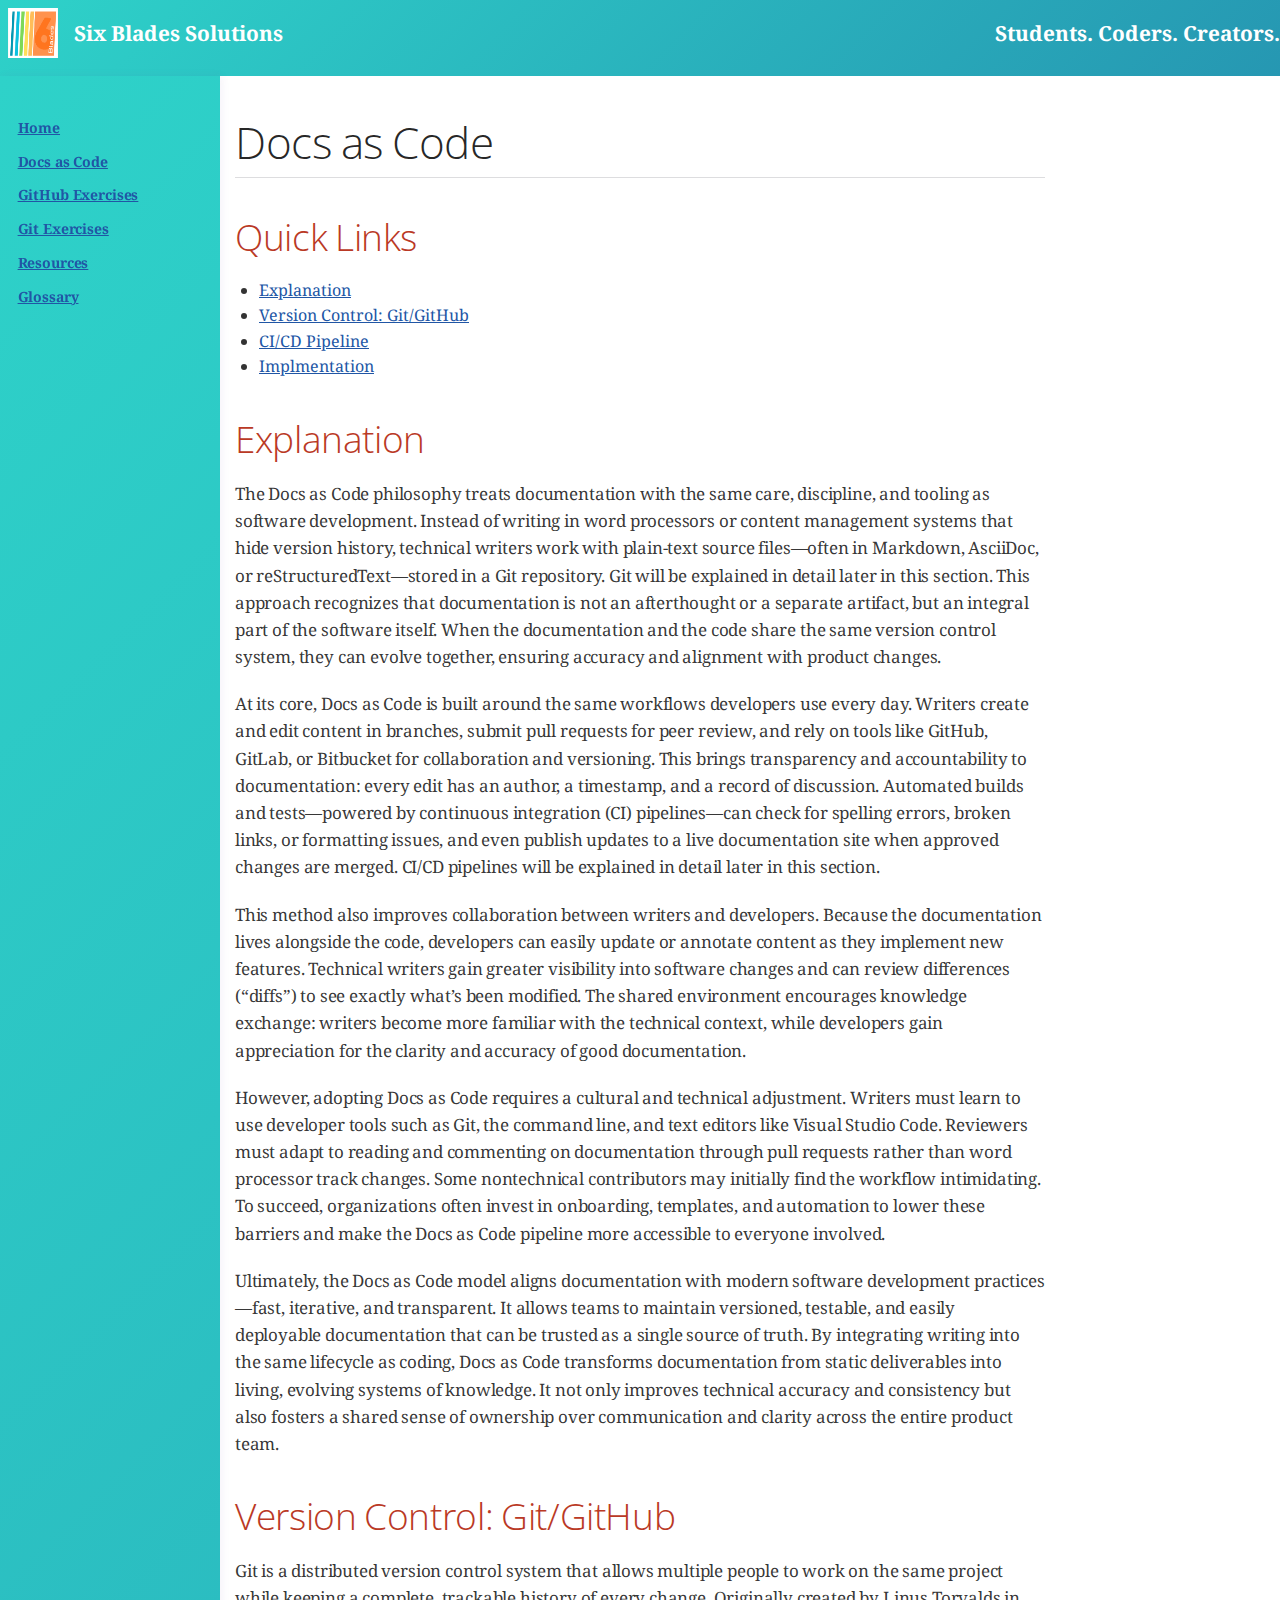
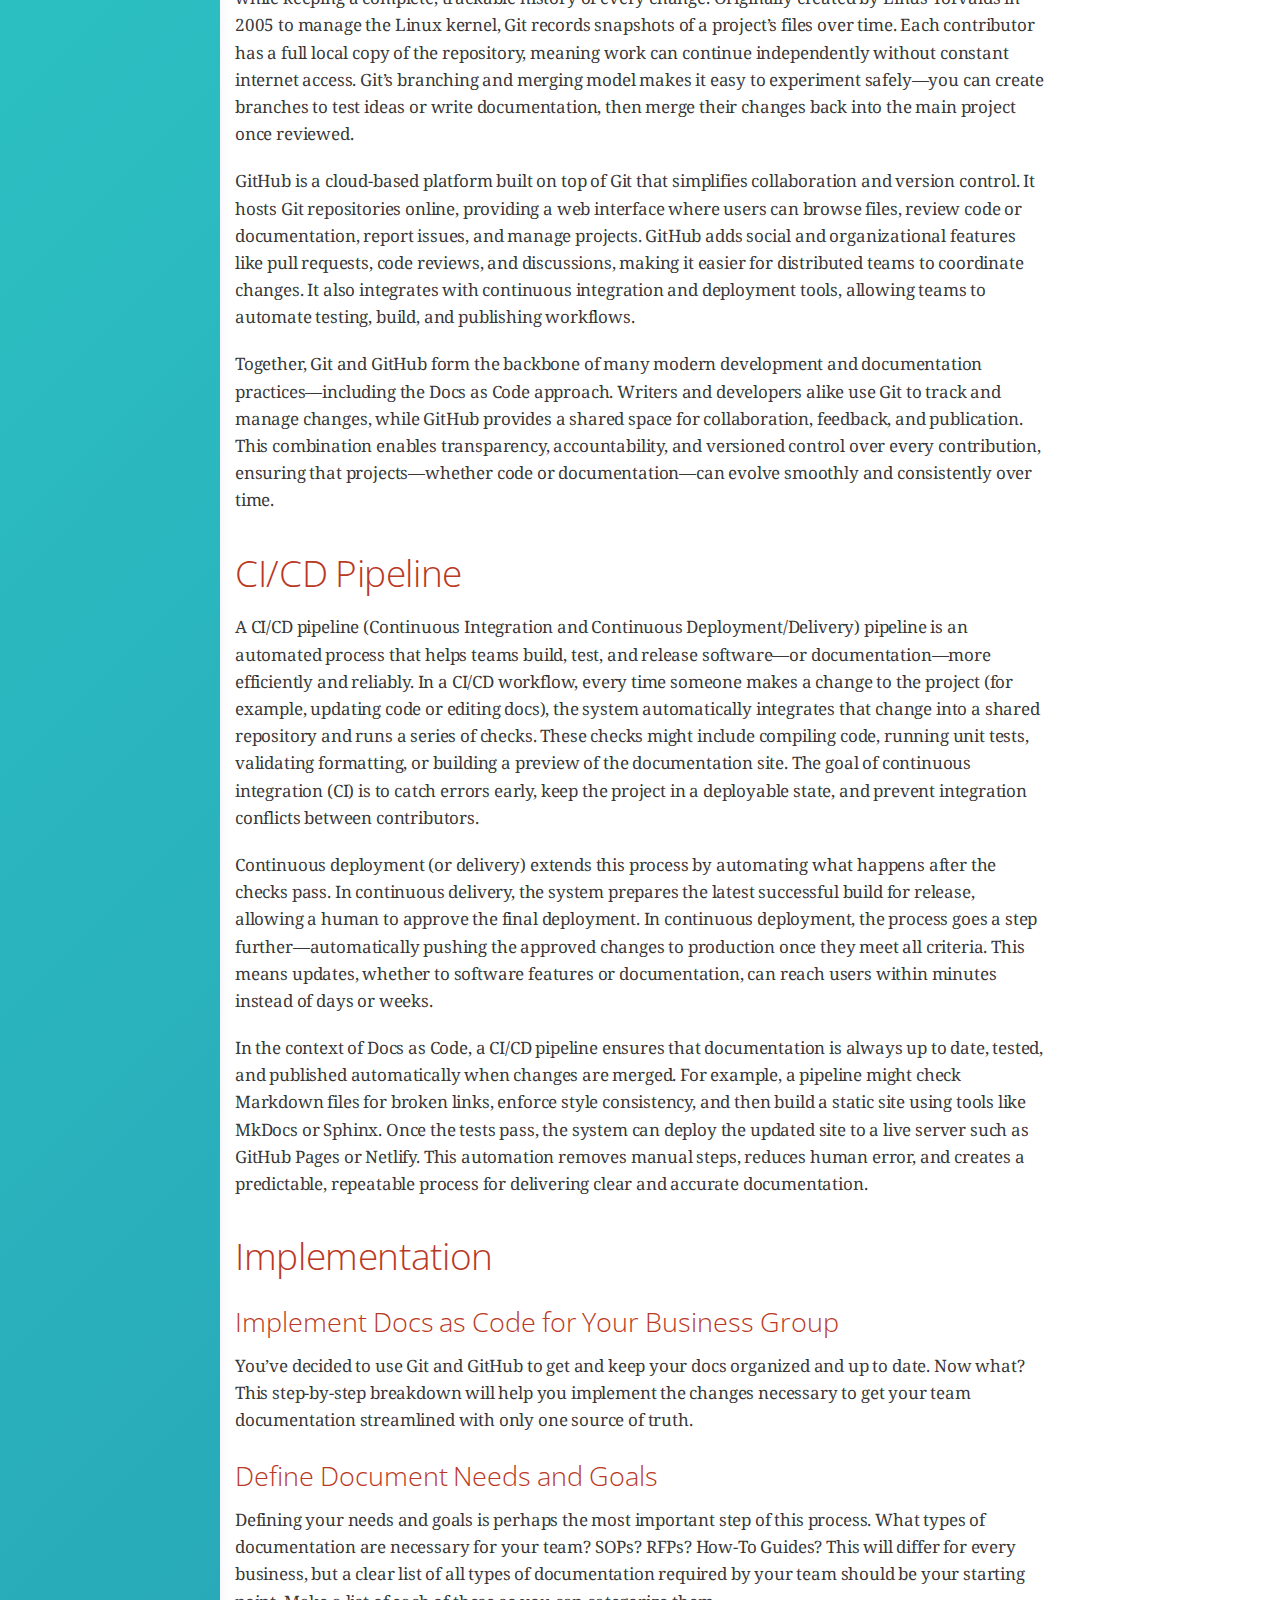
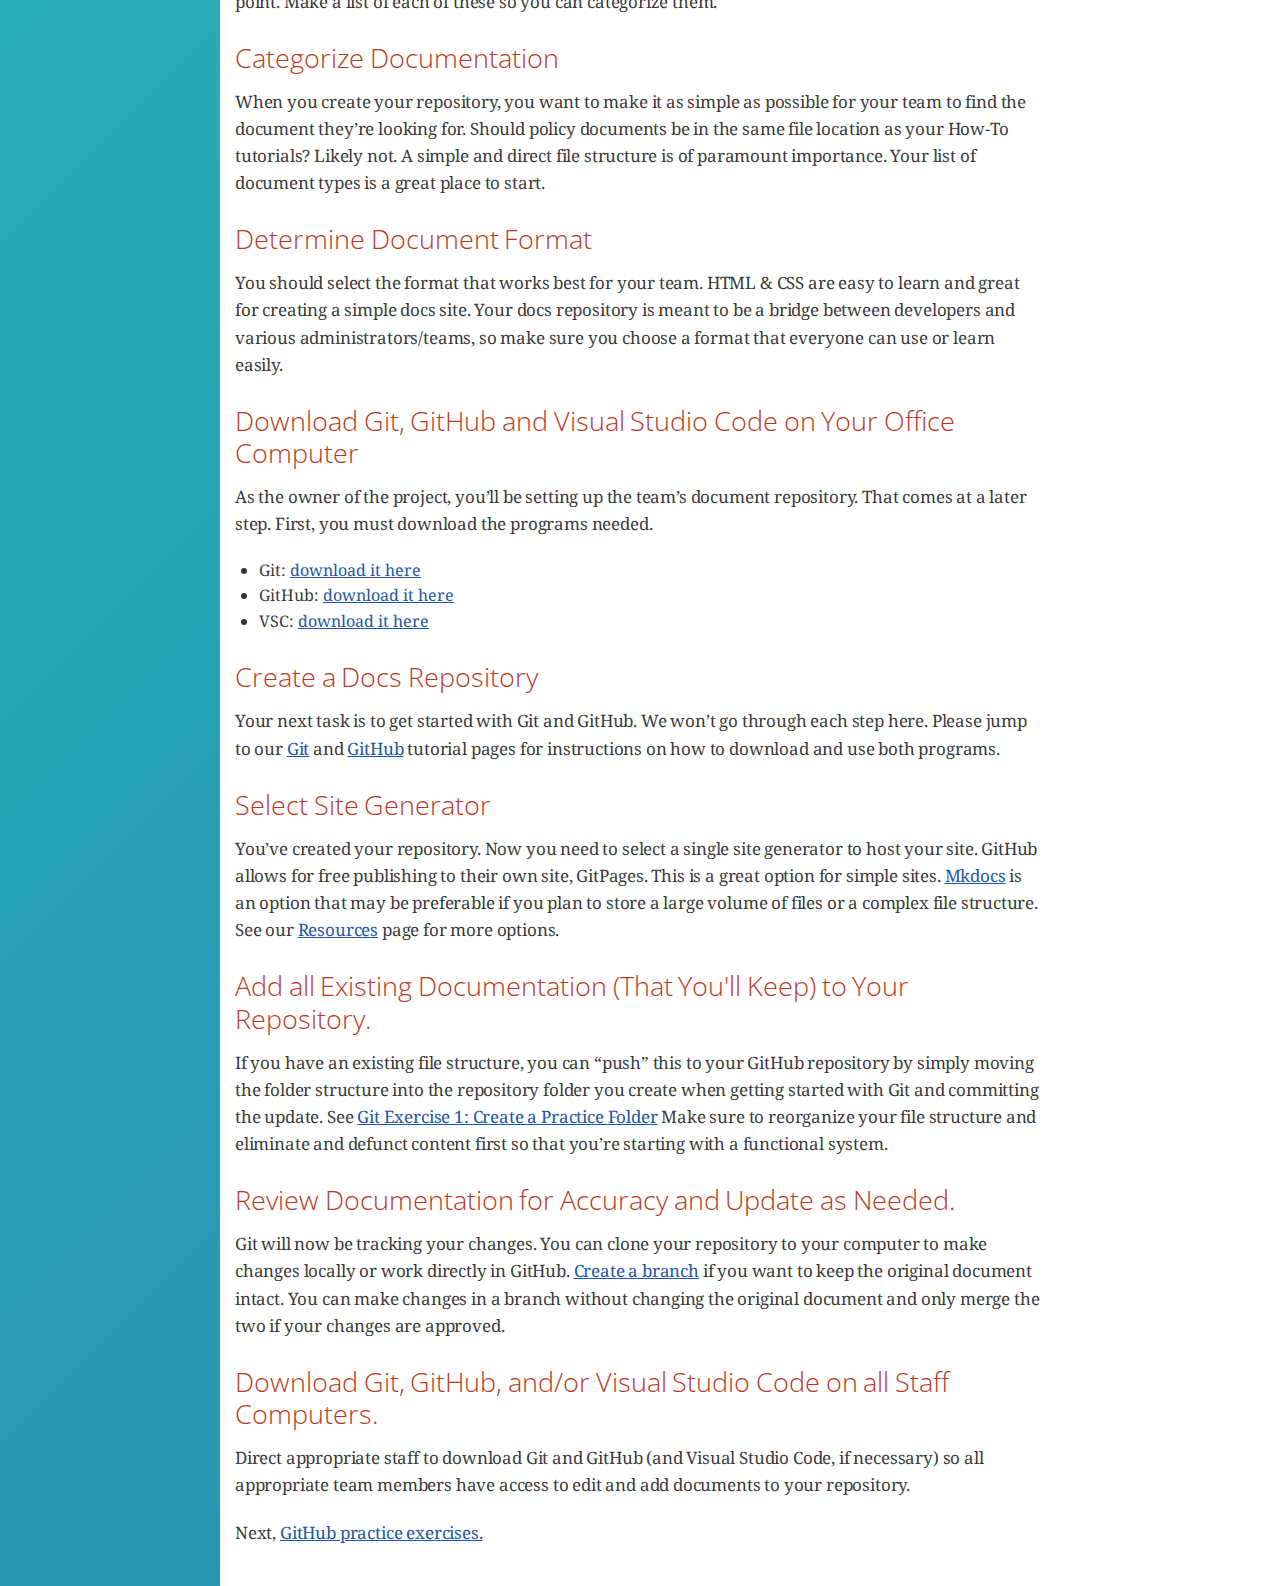
<file: docsascode.html>
<!DOCTYPE html>
<html>

<head>
    <link rel="stylesheet" href="styles.css">
    <title>Implementing a Docs as Code Workflow for Technical Documentation</title>
    <meta name="viewport" content="width=device-width, initial-scale=1.0">
    <meta charset="UTF-8">
    <link rel="icon" type="image/png" href="https://github.com/mwinchell/PTW_330_SixBlades_Project/blob/main/images/logo.png?raw=true">
    <script src="formatting.js"></script>
</head>

<body class="article">

    <!-- "..." is used to show that there will be content in a space, but it has yet 
     to be implemented into the website -->
    <!-- TOP NAV COLOR-->
    <nav style="width:100%;height:76px;
    background:linear-gradient(135deg, #2ED2C9 0%, #2697B2 100%); 
padding:0.5em 0 0.5em 0.5em;box-sizing:border-box;
position:fixed;top:0;left:0;z-index:100;">


        <!-- LEFT NAV -->
        <!-- TOP NAV COLOR-->
        <div class="side-fixed-column left-fixed-column"
            style="position: absolute; top: 76px; left: 0px; width: 220px; 
            background: linear-gradient(135deg, #2ED2C9 0%, #2697B2 100%); 
            z-index: 98; display: flex; align-items: flex-start; justify-content: center; box-shadow: rgba(118, 75, 162, 0.07) 2px 0px 8px; height: 304px;">

            <div style="font-size:1.1em;
            color:#764ba2;
            font-weight:bold;text-align:left;padding:2em 1em 2em 1em;">
                <p class="column"><a class="active" href="index.html">Home</a></p>
                <p class="column"><a href="docsascode.html">Docs as Code</a></p>
                <p class="column"><a href="githubexercises.html">GitHub Exercises</a></p>
                <p class="column"><a href="gitexercises.html">Git Exercises</a></p>
                <p class="column"><a href="resources.html">Resources</a></p>
                <p class="column"><a href="glossary.html">Glossary</a></p>
            </div>
        </div>

        <!-- TOP BAR -->
        <div style="display:flex;align-items:center;justify-content:space-between;width:100%;">
            <div style="display:inline-flex;align-items:center;">
                <img src="images/logo.png" alt="Logo"
                    style="height:50px;width:50px;vertical-align:middle;margin-right:1em;">
                <span style="color:#fff;text-decoration:none;font-weight:bold;font-size:1.3em;">Six Blades
                    Solutions</span>
            </div>
            <span style="color: #fff;text-decoration:none;font-weight:bold;font-size:1.3em;text-align:right;">Students.
                Coders. Creators.</span>
        </div>
    </nav>
    <br><br><br><br><br>

    <div style="margin-left:220px;margin-right:220px;">

        <div id="header">
            <!-- Hamburger button -->
            <button class="nav-toggle-btn" id="openNavBtn" title="Open Navigation"
                aria-label="Open Navigation">☰</button>

            <!-- Side drawer -->
            <div class="side-drawer" id="sideDrawer">
                <button class="nav-toggle-btn" id="closeNavBtn" title="Close Navigation"
                    aria-label="Close Navigation">☰</button>
                <!-- Drawer content goes here -->
                <div style="margin-top:2em;">
                    <strong>Table of Contents</strong><br>
                    <br>
                    <p class="column"><a class="active" href="index.html">Home</a></p>
                    <p class="column"><a href="docsascode.html">Docs as Code</a></p>
                    <p class="column"><a href="githubexercises.html">GitHub Exercises</a></p>
                    <p class="column"><a href="gitexercises.html">Git Exercises</a></p>
                    <p class="column"><a href="resources.html">Resources</a></p>
                    <p class="column"><a href="glossary.html">Glossary</a></p>
                    <hr>
                </div>
            </div>
        </div>

        <div id="content">

            <h1>Docs as Code</h1>

            <div>
                <h2>Quick Links</h2>
                <ul>
                    <li><a href="#C1">Explanation</a></li>
                    <li><a href="#C2">Version Control: Git/GitHub</a></li>
                    <li><a href="#C3">CI/CD Pipeline</a></li>
                    <li><a href="#C4">Implmentation</a></li>
                </ul>
            </div>

            <h2 id="C1">Explanation</h2>

                <p>The Docs as Code philosophy treats documentation with the same care, discipline, and tooling 
                    as software development. Instead of writing in word processors or content management 
                    systems that hide version history, technical writers work with plain-text source 
                    files—often in Markdown, AsciiDoc, or reStructuredText—stored in a Git repository. 
                    Git will be explained in detail later in this section. This approach recognizes that 
                    documentation is not an afterthought or a separate artifact, but an integral part of the 
                    software itself. When the documentation and the code share the same version control system, 
                    they can evolve together, ensuring accuracy and alignment with product changes.</p>

                <p>At its core, Docs as Code is built around the same workflows developers use every day. 
                    Writers create and edit content in branches, submit pull requests for peer review, and 
                    rely on tools like GitHub, GitLab, or Bitbucket for collaboration and versioning. 
                    This brings transparency and accountability to documentation: every edit has an author, 
                    a timestamp, and a record of discussion. Automated builds and tests—powered by continuous 
                    integration (CI) pipelines—can check for spelling errors, broken links, or formatting issues,
                    and even publish updates to a live documentation site when approved changes are merged. 
                    CI/CD pipelines will be explained in detail later in this section.</p>

                <p>This method also improves collaboration between writers and developers. Because the 
                    documentation lives alongside the code, developers can easily update or annotate content 
                    as they implement new features. Technical writers gain greater visibility into software 
                    changes and can review differences (“diffs”) to see exactly what’s been modified. The shared 
                    environment encourages knowledge exchange: writers become more familiar with the technical 
                    context, while developers gain appreciation for the clarity and accuracy of good documentation.</p>

                <p>However, adopting Docs as Code requires a cultural and technical adjustment. Writers must 
                    learn to use developer tools such as Git, the command line, and text editors like Visual 
                    Studio Code. Reviewers must adapt to reading and commenting on documentation through pull 
                    requests rather than word processor track changes. Some nontechnical contributors may 
                    initially find the workflow intimidating. To succeed, organizations often invest in 
                    onboarding, templates, and automation to lower these barriers and make the Docs as Code 
                    pipeline more accessible to everyone involved.</p>

                <p>Ultimately, the Docs as Code model aligns documentation with modern software development 
                    practices—fast, iterative, and transparent. It allows teams to maintain versioned, testable, 
                    and easily deployable documentation that can be trusted as a single source of truth. By 
                    integrating writing into the same lifecycle as coding, Docs as Code transforms documentation 
                    from static deliverables into living, evolving systems of knowledge. It not only improves 
                    technical accuracy and consistency but also fosters a shared sense of ownership over 
                    communication and clarity across the entire product team.</p>

            <h2 id="C2">Version Control: Git/GitHub</h2>

                <p>Git is a distributed version control system that allows multiple people to work on the same 
                    project while keeping a complete, trackable history of every change. Originally created by 
                    Linus Torvalds in 2005 to manage the Linux kernel, Git records snapshots of a project’s 
                    files over time. Each contributor has a full local copy of the repository, meaning work can 
                    continue independently without constant internet access. Git’s branching and merging model 
                    makes it easy to experiment safely—you can create branches to test ideas or write 
                    documentation, then merge their changes back into the main project once reviewed.</p>

                <p>GitHub is a cloud-based platform built on top of Git that simplifies collaboration and version 
                    control. It hosts Git repositories online, providing a web interface where users can browse 
                    files, review code or documentation, report issues, and manage projects. GitHub adds social 
                    and organizational features like pull requests, code reviews, and discussions, making it 
                    easier for distributed teams to coordinate changes. It also integrates with continuous 
                    integration and deployment tools, allowing teams to automate testing, build, and publishing 
                    workflows.</p>

                <p>Together, Git and GitHub form the backbone of many modern development and documentation 
                    practices—including the Docs as Code approach. Writers and developers alike use Git to 
                    track and manage changes, while GitHub provides a shared space for collaboration, 
                    feedback, and publication. This combination enables transparency, accountability, and 
                    versioned control over every contribution, ensuring that projects—whether code or 
                    documentation—can evolve smoothly and consistently over time.</p>

            <h2 id="C3">CI/CD Pipeline</h2>

                <p>A CI/CD pipeline (Continuous Integration and Continuous Deployment/Delivery) pipeline is an 
                    automated process that helps teams build, test, and release software—or 
                    documentation—more efficiently and reliably. In a CI/CD workflow, every time someone 
                    makes a change to the project (for example, updating code or editing docs), the system 
                    automatically integrates that change into a shared repository and runs a series of checks. 
                    These checks might include compiling code, running unit tests, validating formatting, or 
                    building a preview of the documentation site. The goal of continuous integration (CI) is to 
                    catch errors early, keep the project in a deployable state, and prevent integration conflicts
                     between contributors.</p>

                <p>Continuous deployment (or delivery) extends this process by automating what happens after the 
                    checks pass. In continuous delivery, the system prepares the latest successful build for 
                    release, allowing a human to approve the final deployment. In continuous deployment, the 
                    process goes a step further—automatically pushing the approved changes to production once 
                    they meet all criteria. This means updates, whether to software features or documentation, 
                    can reach users within minutes instead of days or weeks.</p>

                <p>In the context of Docs as Code, a CI/CD pipeline ensures that documentation is always up to 
                    date, tested, and published automatically when changes are merged. For example, a pipeline 
                    might check Markdown files for broken links, enforce style consistency, and then build a 
                    static site using tools like MkDocs or Sphinx. Once the tests pass, the system can deploy 
                    the updated site to a live server such as GitHub Pages or Netlify. This automation removes 
                    manual steps, reduces human error, and creates a predictable, repeatable process for 
                    delivering clear and accurate documentation.</p>

            <h2 id="C4">Implementation</h2>

                <h3>Implement Docs as Code for Your Business Group</h3>
                    <p>You’ve decided to use Git and GitHub to get and keep your docs organized and up to date. Now what? This
                    step-by-step breakdown will help you implement the changes necessary to get your team documentation
                    streamlined
                    with only one source of truth.
                    </p>

                <h3>Define Document Needs and Goals</h3>
                    <p>Defining your needs and goals is perhaps the most important step of this process. 
                        What types of documentation are necessary  for your team? SOPs? RFPs? How-To Guides? 
                        This will differ for every  business, but a clear list of all types of documentation 
                        required by your team should be your starting point. Make a list of each of these so you 
                        can categorize them.</p>

                <h3>Categorize Documentation</h3>
                    <p>When you create your repository, you want to make it as simple as possible for your team to 
                        find the document they’re looking for. Should policy documents be in the same file location 
                        as your How-To tutorials? Likely not. A simple and direct file structure is of paramount 
                        importance. Your list of document types is a great place to start.</p>

                <h3>Determine Document Format</h3>
                    <p>You should select the format that works best for your team. HTML & CSS are easy to 
                        learn and great for creating a simple docs site. Your docs repository is meant to be a 
                        bridge between developers and various administrators/teams, so make sure you choose a 
                        format that everyone can use or learn easily.</p>    

                <h3>Download Git, GitHub and Visual Studio Code on Your Office Computer</h3>
                    <p>As the owner of the project, you’ll be setting up the team’s document repository. 
                        That comes at a later step. First, you must download the programs needed.</p>

                    <ul>
                        <li>Git: <a href="https://git-scm.com/install/" target="_blank">download it here</a></li>
                        <li>GitHub: <a href="https://desktop.github.com/download/" target="_blank">download it here</a></li>
                        <li>VSC: <a href="https://code.visualstudio.com/download" target="_blank">download it here</a></li>
                    </ul>

                <h3>Create a Docs Repository</h3>
                    <p>Your next task is to get started with Git and GitHub. We won’t go through each step here. 
                        Please jump to our <a href="gitexercises.html">Git</a> and <a href="githubexercises.html">GitHub</a> 
                        tutorial pages for instructions on how to download and use both programs.</p>

                <h3>Select Site Generator</h3>
                    <p>You’ve created your repository. Now you need to select a single site generator to host 
                        your site. GitHub allows for free publishing to their own site, GitPages. This is a 
                        great option for simple sites. <a href="https://www.mkdocs.org/">Mkdocs</a> is an option that may be preferable 
                        if you plan to store a large volume of files or a complex file structure. See our 
                        <a href="resources.html">Resources</a> page for more options.</p>

                <h3>Add all Existing Documentation (That You'll Keep) to Your Repository.</h3>
                    <p>If you have an existing file structure, you can “push” this to your GitHub repository by simply moving the folder
                        structure into the repository folder you create when getting started with Git and committing the update. See 
                        <a href"https://mwinchell.github.io/PTW_330_SixBlades_Project/gitexercises.html#C6">Git Exercise 1: Create a Practice Folder</a>
                        Make sure to reorganize your file structure and eliminate and defunct content first so 
                        that you’re starting with a functional system.</p>

                <h3>Review Documentation for Accuracy and Update as Needed.</h3>
                    <p>Git will now be tracking your changes. You can clone your repository 
                        to your computer to make changes locally or work directly in GitHub. 
                        <a href="https://mwinchell.github.io/PTW_330_SixBlades_Project/githubexercises.html#C2">
                            Create a branch</a> if you want to keep the original 
                        document intact. You can make changes in a branch without changing the original document 
                        and only merge the two if your changes are approved.</p>    

                <h3>Download Git, GitHub, and/or Visual Studio Code on all Staff Computers.</h3>
                    <p>Direct appropriate staff to download Git and GitHub (and Visual Studio Code, if necessary) 
                        so all appropriate team members have access to edit and add documents to your repository. </p>

            <p>Next, <a href="githubexercises.html">GitHub practice exercises.</a></p>
        </div>
    </div>

</body>

</html>
</file>
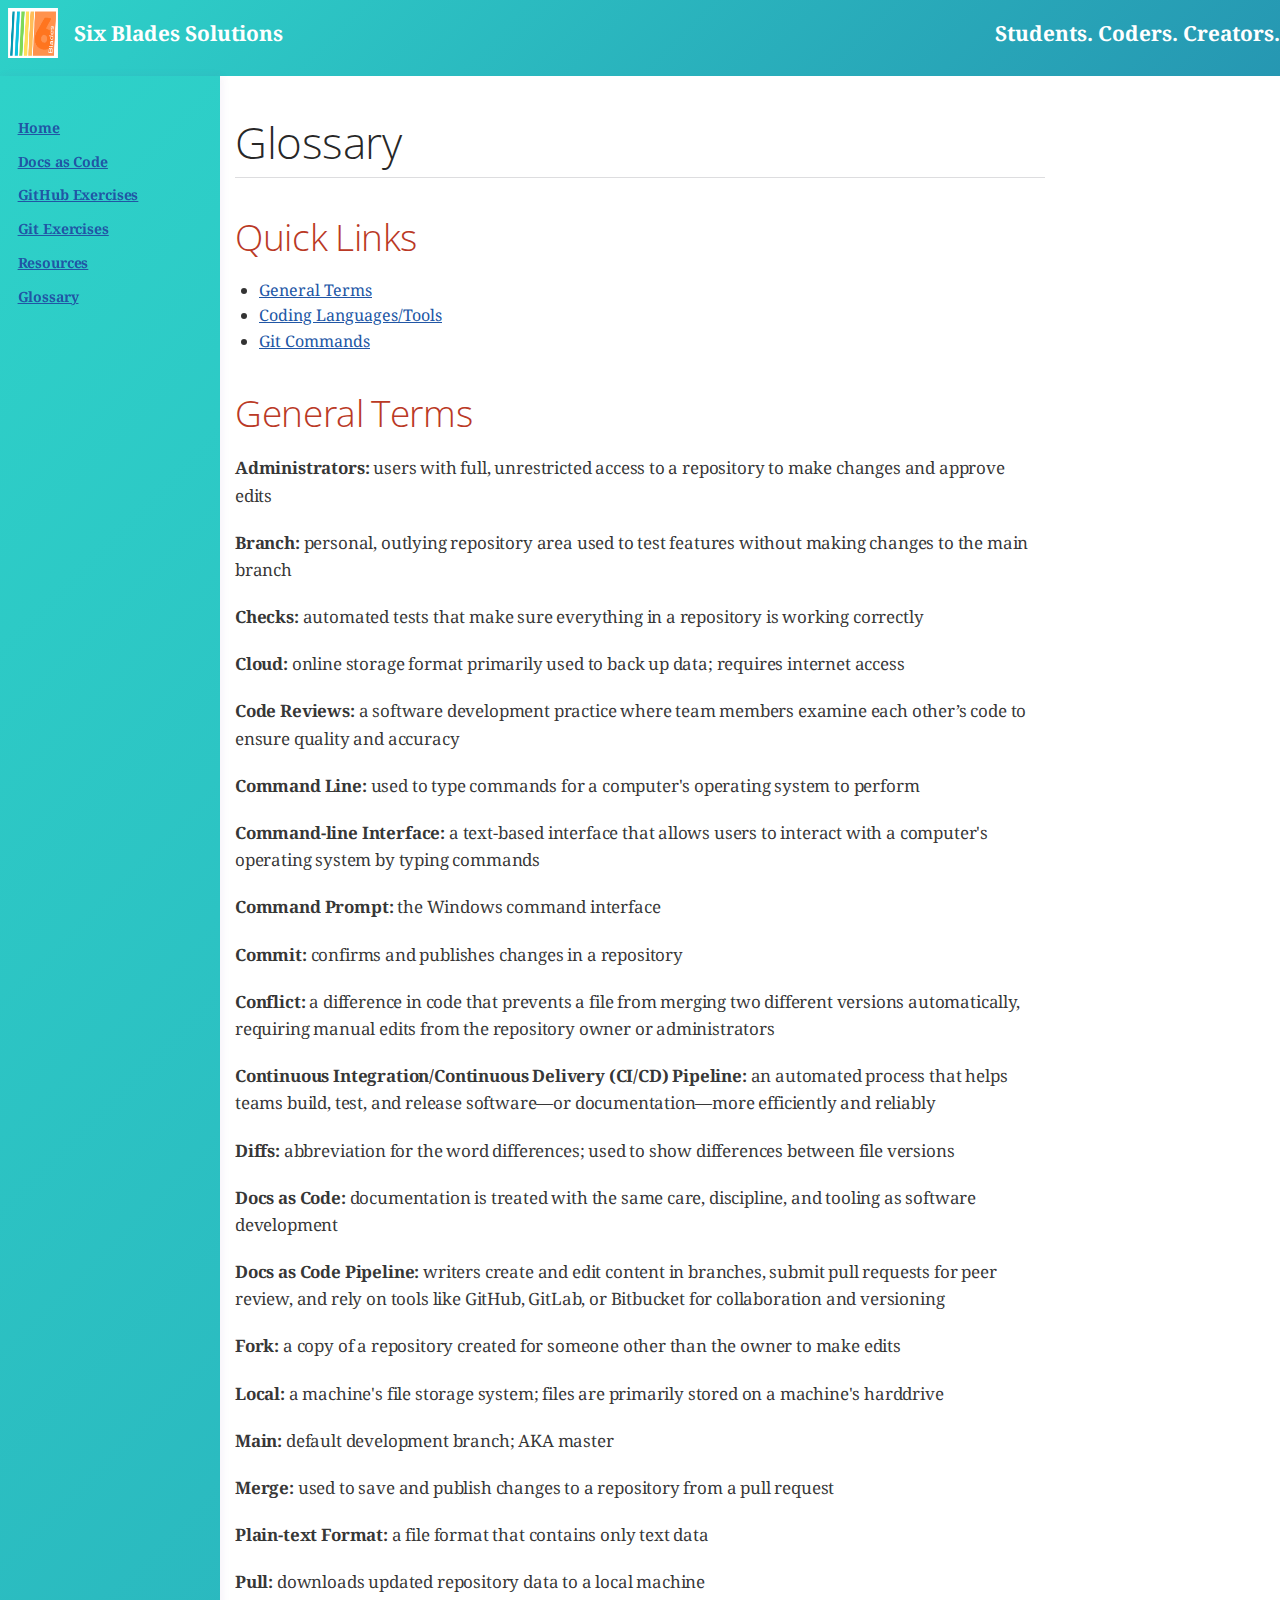
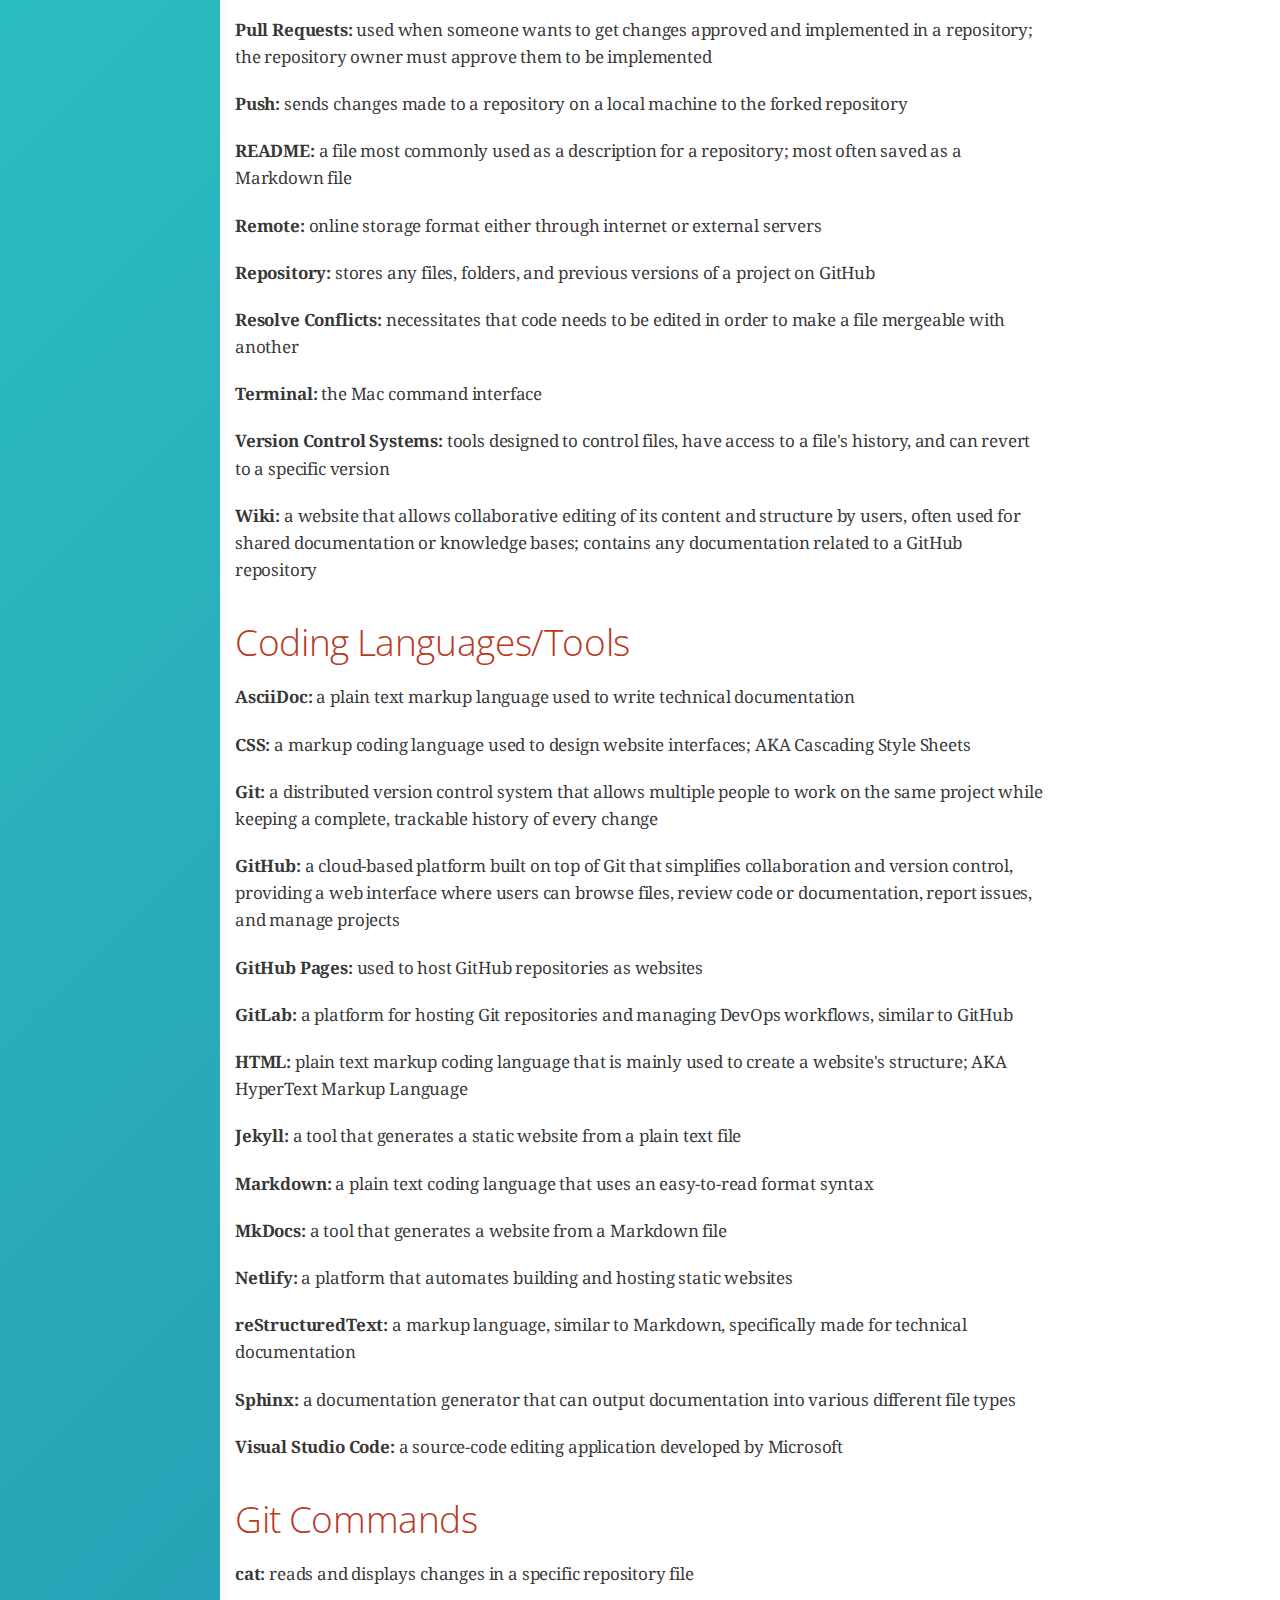
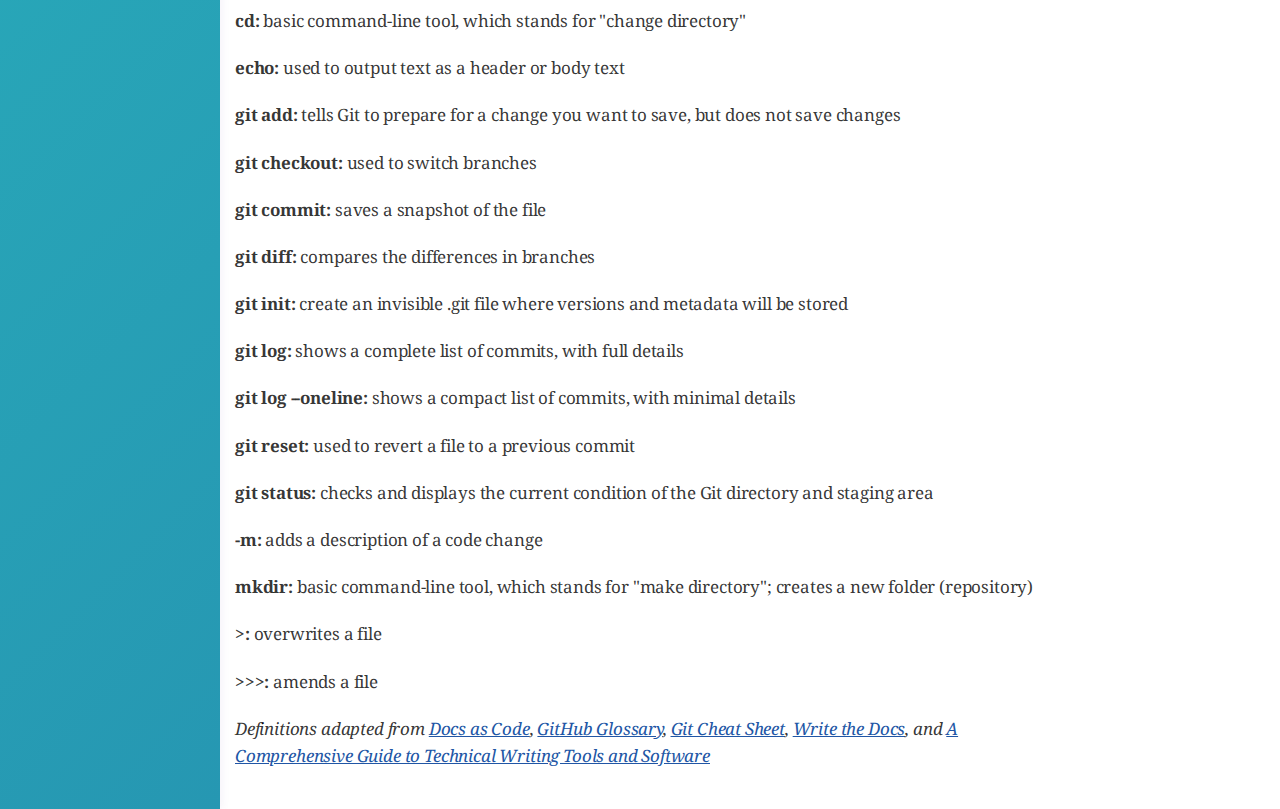
<file: glossary.html>
<!DOCTYPE html>
<html>

<head>
    <link rel="stylesheet" href="styles.css">
    <title>Implementing a Docs as Code Workflow for Technical Documentation</title>
    <meta name="viewport" content="width=device-width, initial-scale=1.0">
    <meta charset="UTF-8">
    <link rel="icon" type="image/png" href="https://github.com/mwinchell/PTW_330_SixBlades_Project/blob/main/images/logo.png?raw=true">
    <script src="formatting.js"></script>
</head>

<body class="article">

    <nav style="width:100%;height:76px;
    background:linear-gradient(135deg, #2ED2C9 0%, #2697B2 100%); 
padding:0.5em 0 0.5em 0.5em;box-sizing:border-box;
position:fixed;top:0;left:0;z-index:100;">


        <!-- LEFT NAV -->
        <!-- TOP NAV COLOR-->
        <div class="side-fixed-column left-fixed-column"
            style="position: absolute; top: 76px; left: 0px; width: 220px; 
            background: linear-gradient(135deg, #2ED2C9 0%, #2697B2 100%); 
            z-index: 98; display: flex; align-items: flex-start; justify-content: center; box-shadow: rgba(118, 75, 162, 0.07) 2px 0px 8px; height: 304px;">

            <div style="font-size:1.1em;
            color:#764ba2;
            font-weight:bold;text-align:left;padding:2em 1em 2em 1em;">
                <p class="column"><a class="active" href="index.html">Home</a></p>
                <p class="column"><a href="docsascode.html">Docs as Code</a></p>
                <p class="column"><a href="githubexercises.html">GitHub Exercises</a></p>
                <p class="column"><a href="gitexercises.html">Git Exercises</a></p>
                <p class="column"><a href="resources.html">Resources</a></p>
                <p class="column"><a href="glossary.html">Glossary</a></p>
            </div>
        </div>

        <!-- TOP BAR -->
        <div style="display:flex;align-items:center;justify-content:space-between;width:100%;">
            <div style="display:inline-flex;align-items:center;">
                <img src="images/logo.png" alt="Logo"
                    style="height:50px;width:50px;vertical-align:middle;margin-right:1em;">
                <span style="color:#fff;text-decoration:none;font-weight:bold;font-size:1.3em;">Six Blades
                    Solutions</span>
            </div>
            <span style="color: #fff;text-decoration:none;font-weight:bold;font-size:1.3em;text-align:right;">Students.
                Coders. Creators.</span>
        </div>
    </nav>
    <br /><br /><br /><br /><br />

    <div style="margin-left:220px;margin-right:220px;">
        <div id="header">
            <!-- Hamburger button -->
            <button class="nav-toggle-btn" id="openNavBtn" title="Open Navigation"
                aria-label="Open Navigation">☰</button>

            <!-- Side drawer -->
            <div class="side-drawer" id="sideDrawer">
                <button class="nav-toggle-btn" id="closeNavBtn" title="Close Navigation"
                    aria-label="Close Navigation">☰</button>
                <!-- Drawer content goes here -->
                <div style="margin-top:2em;">
                    <strong>Table of Contents</strong><br>
                    <br>
                    <p class="column"><a class="active" href="index.html">Home</a></p>
                    <p class="column"><a href="docsascode.html">Docs as Code</a></p>
                    <p class="column"><a href="githubexercises.html">GitHub Exercises</a></p>
                    <p class="column"><a href="gitexercises.html">Git Exercises</a></p>
                    <p class="column"><a href="resources.html">Resources</a></p>
                    <p class="column"><a href="glossary.html">Glossary</a></p>
                    <hr>
                </div>
            </div>



        </div>
        <div id="content">
            <!-- Adding an intentional empty div due to stylesheet technicalities -->
            
            <h1>Glossary</h1>

            <div>
                <h2>Quick Links</h2>
                <ul>
                    <li><a href="#C1">General Terms</a></li>
                    <li><a href="#C2">Coding Languages/Tools</a></li>
                    <li><a href="#C3">Git Commands</a></li>
            </div>

                <h2 id="C1">General Terms</h2>

                    <p><b>Administrators: </b>users with full, unrestricted access to a repository to make changes and approve edits</p>

                    <p><b>Branch: </b>personal, outlying repository area used to test features without making changes to the main branch</p>

                    <p><b>Checks: </b>automated tests that make sure everything in a repository is working correctly</p>

                    <p><b>Cloud: </b>online storage format primarily used to back up data; requires internet access</p>

                    <p><b>Code Reviews: </b>a software development practice where team members examine each other’s code to ensure quality and accuracy</p>

                    <p><b>Command Line: </b>used to type commands for a computer's operating system to perform</p>

                    <p><b>Command-line Interface: </b>a text-based interface that allows users to interact with a computer's operating system by typing commands</p>

                    <p><b>Command Prompt: </b>the Windows command interface</p>

                    <p><b>Commit: </b>confirms and publishes changes in a repository</p>

                    <p><b>Conflict: </b>a difference in code that prevents a file from merging two different versions automatically, requiring manual edits from the repository owner or administrators</p>

                    <p><b>Continuous Integration/Continuous Delivery (CI/CD) Pipeline: </b>an automated process that helps teams build, test, and release software—or documentation—more efficiently and reliably</p>

                    <p><b>Diffs: </b>abbreviation for the word differences; used to show differences between file versions</p>

                    <p><b>Docs as Code: </b>documentation is treated with the same care, discipline, and tooling as software development</p>

                    <p><b>Docs as Code Pipeline: </b>writers create and edit content in branches, submit pull requests for peer review, and rely on tools like GitHub, GitLab, or Bitbucket for collaboration and versioning</p>

                    <p><b>Fork: </b>a copy of a repository created for someone other than the owner to make edits</p>

                    <p><b>Local: </b>a machine's file storage system; files are primarily stored on a machine's harddrive</p>

                    <p><b>Main: </b>default development branch; AKA master</p>

                    <p><b>Merge: </b>used to save and publish changes to a repository from a pull request</p>

                    <p><b>Plain-text Format: </b>a file format that contains only text data</p>

                    <p><b>Pull: </b>downloads updated repository data to a local machine</p>

                    <p><b>Pull Requests: </b>used when someone wants to get changes approved and implemented in a repository; the repository owner must approve them to be implemented</p>

                    <p><b>Push: </b>sends changes made to a repository on a local machine to the forked repository</p>

                    <p><b>README: </b>a file most commonly used as a description for a repository; most often saved as a Markdown file</p>

                    <p><b>Remote: </b>online storage format either through internet or external servers</p>

                    <p><b>Repository: </b>stores any files, folders, and previous versions of a project on GitHub</p>

                    <p><b>Resolve Conflicts: </b>necessitates that code needs to be edited in order to make a file mergeable with another</p>

                    <p><b>Terminal: </b>the Mac command interface</p>

                    <p><b>Version Control Systems: </b>tools designed to control files, have access to a file's history, and can revert to a specific version</p>

                    <p><b>Wiki: </b>a website that allows collaborative editing of its content and structure by users, often used for shared documentation or knowledge bases; 
                    contains any documentation related to a GitHub repository</p>

                <h2 id="C2">Coding Languages/Tools</h2>

                    <p><b>AsciiDoc: </b>a plain text markup language used to write technical documentation</p>

                    <p><b>CSS: </b>a markup coding language used to design website interfaces; AKA Cascading Style Sheets</p>

                    <p><b>Git: </b>a distributed version control system that allows multiple people to work on the same project while keeping a complete, trackable history of every change</p>

                    <p><b>GitHub: </b>a cloud-based platform built on top of Git that simplifies collaboration and version control, providing a web interface where users can browse files, review code or documentation, report issues, and manage projects</p>

                    <p><b>GitHub Pages: </b>used to host GitHub repositories as websites</p>

                    <p><b>GitLab: </b>a platform for hosting Git repositories and managing DevOps workflows, similar to GitHub</p>

                    <p><b>HTML: </b>plain text markup coding language that is mainly used to create a website's structure; AKA HyperText Markup Language</p>

                    <p><b>Jekyll: </b>a tool that generates a static website from a plain text file</p>

                    <p><b>Markdown: </b>a plain text coding language that uses an easy-to-read format syntax</p>

                    <p><b>MkDocs: </b>a tool that generates a website from a Markdown file</p>

                    <p><b>Netlify: </b>a platform that automates building and hosting static websites</p>

                    <p><b>reStructuredText: </b>a markup language, similar to Markdown, specifically made for technical documentation</p>

                    <p><b>Sphinx: </b>a documentation generator that can output documentation into various different file types</p>

                    <p><b>Visual Studio Code: </b>a source-code editing application developed by Microsoft</p>

                <h2 id="C3">Git Commands</h2>

                    <p><b>cat: </b>reads and displays changes in a specific repository file</p>

                    <p><b>cd: </b>basic command-line tool, which stands for "change directory"</p>

                    <p><b>echo: </b>used to output text as a header or body text</p>

                    <p><b>git add: </b>tells Git to prepare for a change you want to save, but does not save changes</p>

                    <p><b>git checkout: </b>used to switch branches</p>

                    <p><b>git commit: </b>saves a snapshot of the file</p>

                    <p><b>git diff: </b>compares the differences in branches</p>

                    <p><b>git init: </b>create an invisible .git file where versions and metadata will be stored</p>

                    <p><b>git log: </b>shows a complete list of commits, with full details</p>

                    <p><b>git log --oneline: </b>shows a compact list of commits, with minimal details</p>

                    <p><b>git reset: </b>used to revert a file to a previous commit</p>

                    <p><b>git status: </b>checks and displays the current condition of the Git directory and staging area</p>

                    <p><b>-m: </b>adds a description of a code change</p>

                    <p><b>mkdir: </b>basic command-line tool, which stands for "make directory"; creates a new folder (repository)</p>

                    <p><b>>: </b>overwrites a file</p>

                    <p><b>>>>: </b>amends a file</p>

                    <p><i>Definitions adapted from <a href="https://www.writethedocs.org/guide/docs-as-code/" target="_blank">Docs as Code</a>,
                         <a href="https://docs.github.com/en/get-started/learning-about-github/github-glossary" target="_blank">GitHub Glossary</a>, 
                    <a href="https://git-scm.com/cheat-sheet" target="_blank">Git Cheat Sheet</a>, <a href="https://www.writethedocs.org/"
                        target="_blank">Write the Docs</a>, and <a href="https://medium.com/@techwritershub/a-comprehensive-guide-to-technical-writing-tools-and-software-a01d4f8a84de"
                        target="_blank">A Comprehensive Guide to Technical Writing Tools and Software</a></i></p>

        </div>
    </div>
</body>

</html>
</file>
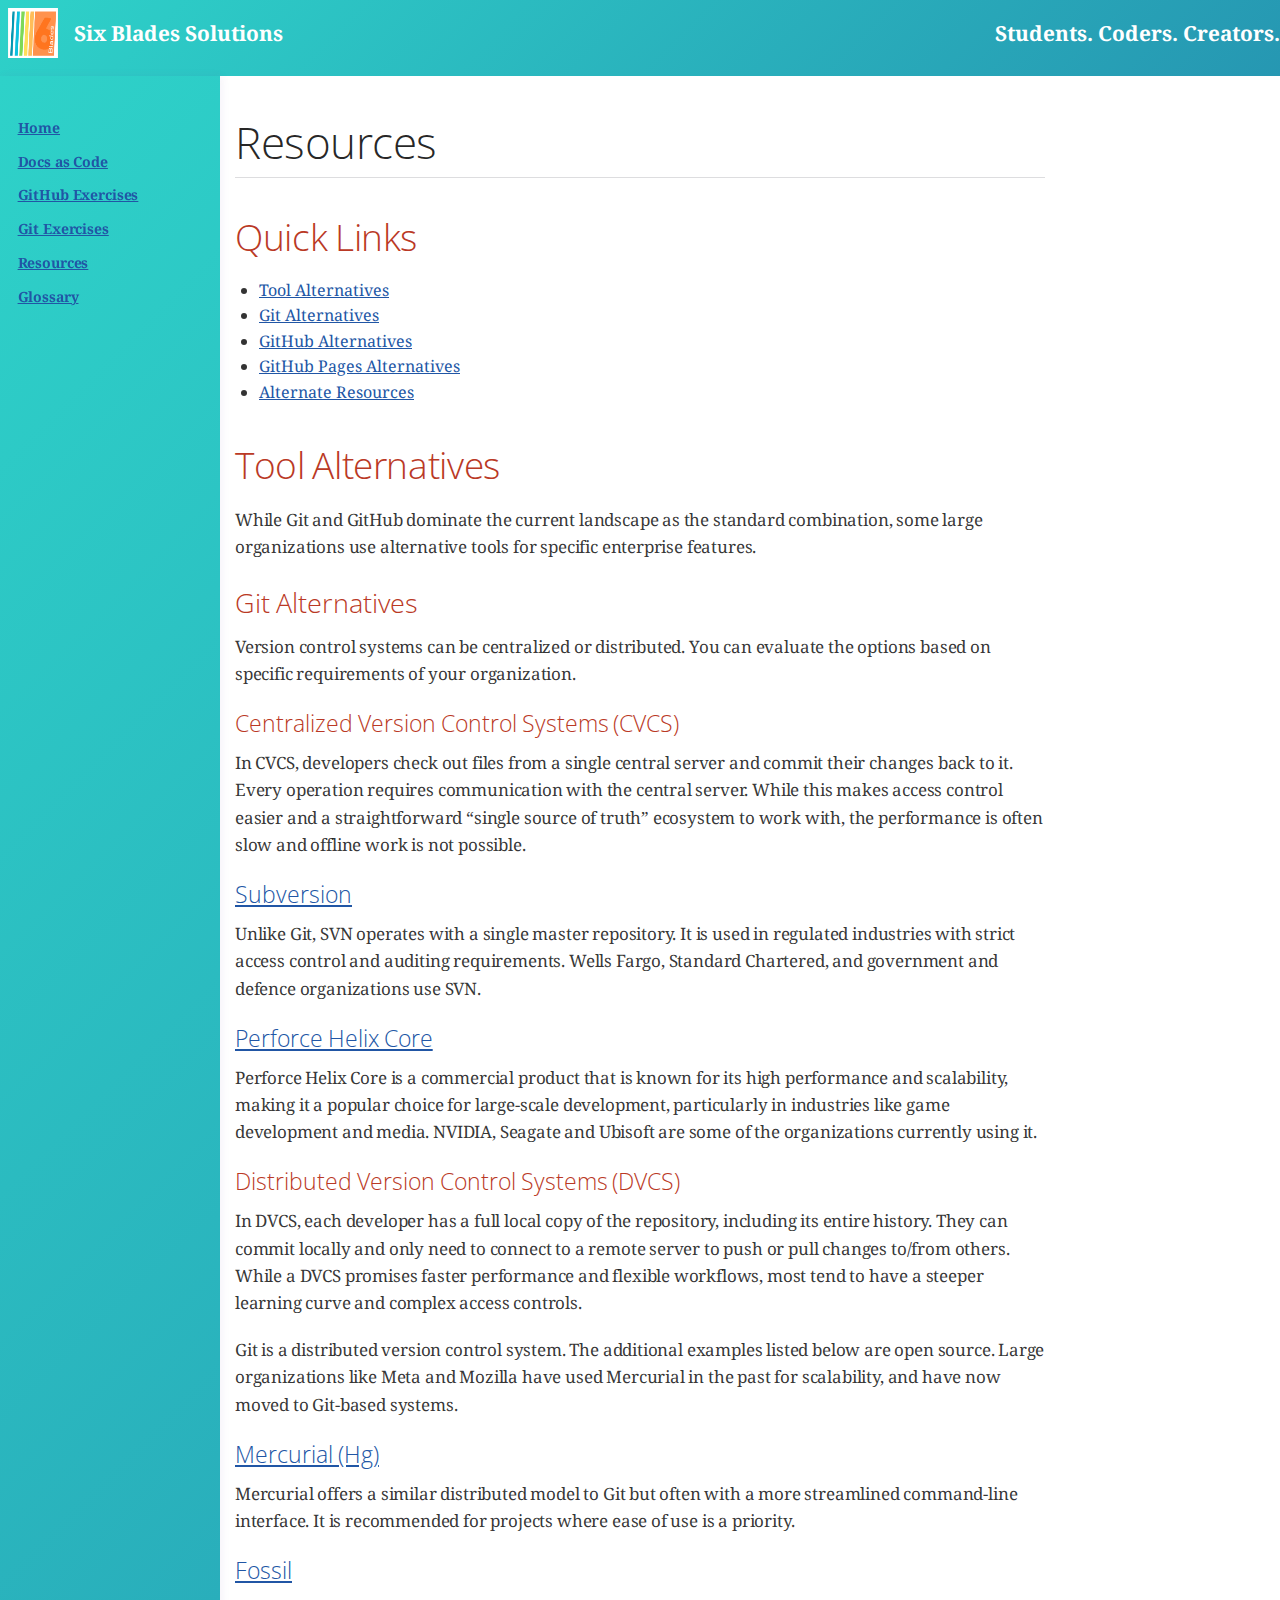
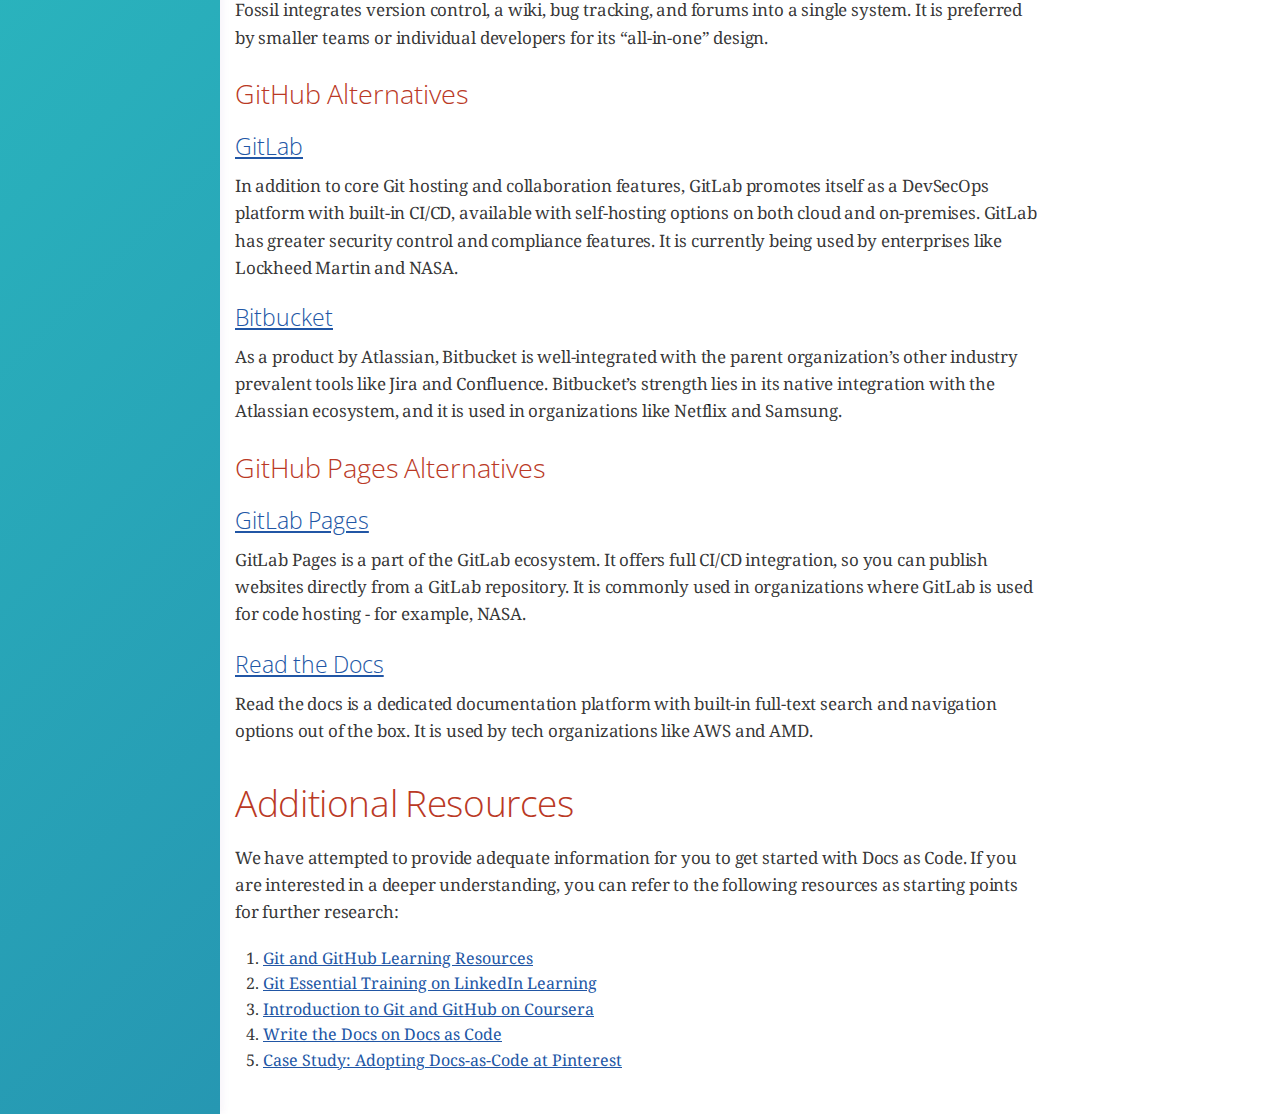
<file: resources.html>
<!DOCTYPE html>
<html>

<head>
    <link rel="stylesheet" href="styles.css">
    <title>Implementing a Docs as Code Workflow for Technical Documentation</title>
    <meta name="viewport" content="width=device-width, initial-scale=1.0">
    <meta charset="UTF-8">
    <link rel="icon" type="image/png" href="https://github.com/mwinchell/PTW_330_SixBlades_Project/blob/main/images/logo.png?raw=true">
    <script src="formatting.js"></script>
</head>

<body class="article">



    <nav style="width:100%;height:76px;
    background:linear-gradient(135deg, #2ED2C9 0%, #2697B2 100%); 
padding:0.5em 0 0.5em 0.5em;box-sizing:border-box;
position:fixed;top:0;left:0;z-index:100;">


        <!-- LEFT NAV -->
        <!-- TOP NAV COLOR-->
        <div class="side-fixed-column left-fixed-column"
            style="position: absolute; top: 76px; left: 0px; width: 220px; 
            background: linear-gradient(135deg, #2ED2C9 0%, #2697B2 100%); 
            z-index: 98; display: flex; align-items: flex-start; justify-content: center; box-shadow: rgba(118, 75, 162, 0.07) 2px 0px 8px; height: 304px;">

            <div style="font-size:1.1em;
            color:#764ba2;
            font-weight:bold;text-align:left;padding:2em 1em 2em 1em;">
                <p class="column"><a class="active" href="index.html">Home</a></p>
                <p class="column"><a href="docsascode.html">Docs as Code</a></p>
                <p class="column"><a href="githubexercises.html">GitHub Exercises</a></p>
                <p class="column"><a href="gitexercises.html">Git Exercises</a></p>
                <p class="column"><a href="resources.html">Resources</a></p>
                <p class="column"><a href="glossary.html">Glossary</a></p>
            </div>
        </div>

        <!-- TOP BAR -->
        <div style="display:flex;align-items:center;justify-content:space-between;width:100%;">
            <div style="display:inline-flex;align-items:center;">
                <img src="images/logo.png" alt="Logo"
                    style="height:50px;width:50px;vertical-align:middle;margin-right:1em;">
                <span style="color:#fff;text-decoration:none;font-weight:bold;font-size:1.3em;">Six Blades
                    Solutions</span>
            </div>
            <span style="color: #fff;text-decoration:none;font-weight:bold;font-size:1.3em;text-align:right;">Students.
                Coders. Creators.</span>
        </div>
    </nav>
    <br /><br /><br /><br /><br />
    <div style="margin-left:220px;margin-right:220px;">
        <div id="header">
            <!-- Hamburger button -->
            <button class="nav-toggle-btn" id="openNavBtn" title="Open Navigation"
                aria-label="Open Navigation">☰</button>

            <!-- Side drawer -->
            <div class="side-drawer" id="sideDrawer">
                <button class="nav-toggle-btn" id="closeNavBtn" title="Close Navigation"
                    aria-label="Close Navigation">☰</button>
                <!-- Drawer content goes here -->
                <div style="margin-top:2em;">
                    <strong>Table of Contents</strong><br>
                    <br>
                    <p class="column"><a class="active" href="index.html">Home</a></p>
                    <p class="column"><a href="docsascode.html">Docs as Code</a></p>
                    <p class="column"><a href="githubexercises.html">GitHub Exercises</a></p>
                    <p class="column"><a href="gitexercises.html">Git Exercises</a></p>
                    <p class="column"><a href="resources.html">Resources</a></p>
                    <p class="column"><a href="glossary.html">Glossary</a></p>
                    <hr>
                </div>
            </div>



        </div>
        <div id="content">

            <h1>Resources</h1>

            <div>
                <h2>Quick Links</h2>
                <ul>
                    <li><a href="#C1">Tool Alternatives</a></li>
                    <li><a href="#C2">Git Alternatives</a></li>
                    <li><a href="#C3">GitHub Alternatives</a></li>
                    <li><a href="#C4">GitHub Pages Alternatives</a></li>
                    <li><a href="#C5">Alternate Resources</a></li>
                </ul>
            </div>

            <h2 id="C1">Tool Alternatives</h2>

                <p>While Git and GitHub dominate the current landscape as the standard combination,
                    some large organizations use alternative tools for specific enterprise features.</p>

                <h3 id="C2">Git Alternatives</h3>

                    <p>Version control systems can be centralized or distributed. You can evaluate the 
                    options based on specific requirements of your organization.</p>

                <h4>Centralized Version Control Systems (CVCS)</h4>
                    <p>In CVCS, developers check out files from a single central server and commit their changes 
                        back to it. Every operation requires communication with the central server. While this 
                        makes access control easier and a straightforward “single source of truth” ecosystem to 
                        work with, the performance is often slow and offline work is not possible.</p>

                <h4><a href="https://subversion.apache.org/" target="_blank">Subversion</a></h4>
                    <p>Unlike Git, SVN operates with a single master repository. It is used in regulated 
                        industries with strict access control and auditing requirements. Wells Fargo, 
                        Standard Chartered, and government and defence organizations use SVN.</p>

                <h4><a href="https://www.perforce.com/" target="_blank">Perforce Helix Core</a></h4>
                    <p>Perforce Helix Core is a commercial product that is known for its high performance and 
                        scalability, making it a popular choice for large-scale development, particularly in 
                        industries like game development and media. NVIDIA, Seagate and Ubisoft are some of the 
                        organizations currently using it.</p>

                <h4>Distributed Version Control Systems (DVCS)</h4>
                    <p>In DVCS, each developer has a full local copy of the repository, including its entire 
                        history. They can commit locally and only need to connect to a remote server to push or 
                        pull changes to/from others. While a DVCS promises faster performance and flexible 
                        workflows, most tend to have a steeper learning curve and complex access controls.</p>
                
                <p>Git is a distributed version control system. The additional examples listed below are 
                    open source. Large organizations like Meta and Mozilla have used Mercurial in the past 
                    for scalability, and have now moved to Git-based systems.</p>

                <h4><a href="https://mercurial-scm.org/" target="_blank">Mercurial (Hg)</a></h4>
                    <p>Mercurial offers a similar distributed model to Git but often with a more streamlined 
                        command-line interface. It is recommended for projects where ease of use is a priority.</p>

                <h4><a href="https://fossil-scm.org/home/doc/trunk/www/index.wiki" target="_blank">Fossil</a></h4>
                    <p>Fossil integrates version control, a wiki, bug tracking, and forums into a single system. 
                        It is preferred by smaller teams or individual developers for its “all-in-one” design.</p>

            <h3 id="C3">GitHub Alternatives</h3>

            <h4><a href="https://about.gitlab.com/" target="_blank">GitLab</a></h4>
                <p>In addition to core Git hosting and collaboration features, GitLab promotes itself as a 
                    DevSecOps platform with built-in CI/CD, available with self-hosting options on both cloud 
                    and on-premises. GitLab has greater security control and compliance features. It is 
                    currently being used by enterprises like Lockheed Martin and NASA.</p>

            <h4><a href="https://www.atlassian.com/software/bitbucket" target="_blank">Bitbucket</a></h4>
                <p>As a product by Atlassian, Bitbucket is well-integrated with the parent organization’s other 
                    industry prevalent tools like Jira and Confluence. Bitbucket’s strength lies in its native 
                    integration with the Atlassian ecosystem, and it is used in organizations like Netflix and 
                    Samsung.</p>

            <h3 id="C4">GitHub Pages Alternatives</h3>

            <h4><a href="https://docs.gitlab.com/" target="_blank">GitLab Pages</a></h4>
                <p>GitLab Pages is a part of the GitLab ecosystem. It offers full CI/CD integration, so you can 
                    publish websites directly from a GitLab repository. It is commonly used in organizations 
                    where GitLab is used for code hosting - for example, NASA.</p>

            <h4><a href="https://about.readthedocs.com/" target="_blank">Read the Docs</a></h4>
                <p>Read the docs is a dedicated documentation platform with built-in full-text search and 
                    navigation options out of the box. It is used by tech organizations like AWS and AMD.</p>

            <h2 id="C5">Additional Resources</h2>

                <p>We have attempted to provide adequate information for you to get started with Docs as Code. 
                    If you are interested in a deeper understanding, you can refer to the following resources as 
                    starting points for further research:</p>

                <ol>
                    <li><a href="https://docs.github.com/en/get-started/start-your-journey/git-and-github-learning-resources"
                            target="_blank">
                            Git and GitHub Learning Resources</a></li>
                    <li><a href="https://www.linkedin.com/learning/git-essential-training-25677984" target="_blank">
                            Git Essential Training on LinkedIn Learning</a></li>
                    <li><a href="https://www.coursera.org/learn/introduction-git-github" target="_blank">
                            Introduction to Git and GitHub on Coursera</a></li>
                    <li><a href="https://www.writethedocs.org/guide/docs-as-code/" target="_blank">
                            Write the Docs on Docs as Code</a></li>
                    <li><a href="https://medium.com/pinterest-engineering/adopting-docs-as-code-at-pinterest-4f18ad169c25"
                            target="_blank">
                            Case Study: Adopting Docs-as-Code at Pinterest</a></li>
                </ol>

        </div>
    </div>

</body>

</html>
</file>
<file: styles.css>
@import "https://fonts.googleapis.com/css?family=Open+Sans:300,300italic,400,400italic,600,600italic%7CNoto+Serif:400,400italic,700,700italic%7CDroid+Sans+Mono:400,700";

html{
    font-family:sans-serif;
    -webkit-text-size-adjust:100%;
    scroll-padding-top: 70px;
}

a{
    background:none
}

a:focus{
    outline:thin dotted
}

a:active,a:hover{
    outline:0
}

h1{
    font-size:2em;
    margin:.67em 0
}

b,strong{
    font-weight:bold
}

abbr{
    font-size:.9em
}

abbr[title]{
    cursor:help;
    border-bottom:1px dotted #dddddf;
    text-decoration:none
}

dfn{
    font-style:italic
}

hr{
    height:0
}

mark{
    background:#ff0;
    color:#000
}

code,kbd,pre,samp{
    font-family:monospace;
    font-size:1em
}

pre{
    white-space:pre-wrap
}

q{
    quotes:"\201C" "\201D" "\2018" "\2019"
}

small{
    font-size:80%
}

sub,sup{
    font-size:75%;
    line-height:0;
    position:relative;
    vertical-align:baseline
}

sup{
    top:-.5em
}

sub{
    bottom:-.25em
}

img{
    border:0
}

svg:not(:root){
    overflow:hidden
}

figure{
    margin:0
}

audio,video{
    display:inline-block
}

audio:not([controls]){
    display:none;
    height:0
}

fieldset{
    border:1px solid silver;
    margin:0 2px;padding:.35em .625em .75em
}

legend{
    border:0;
    padding:0
}

button,input,select,textarea{
    font-family:inherit;
    font-size:100%;
    margin:0
}

button,input{
    line-height:normal
}

button,select{
    text-transform:none
}

button,html input[type=button],input[type=reset],input[type=submit]{
    -webkit-appearance:button;cursor:pointer;
}

button[disabled],html input[disabled]{
    cursor:default
}

input[type=checkbox],input[type=radio]{
    padding:0}

button::-moz-focus-inner,input::-moz-focus-inner{
    border:0;
    padding:0
}

textarea{
    overflow:auto;vertical-align:top
}

table{
    border-collapse:collapse;
    border-spacing:0
}

*,::before,::after{
    box-sizing:border-box
}

html,body{
    font-size:100%;
    scroll-padding-top: 120px;
}

body{
    background:#fff;
    color:rgba(0,0,0,.8);
    padding:0;margin:0;
    font-family:"Noto Serif","DejaVu Serif",serif;
    line-height:1;
    position:relative;
    cursor:auto;
    -moz-tab-size:4;
    -o-tab-size:4;
    tab-size:4;
    word-wrap:anywhere;
    -moz-osx-font-smoothing:grayscale;
    -webkit-font-smoothing:antialiased;
    scroll-padding-top: 70px;
}

a:hover{
    cursor:pointer
}

img,object,embed{
    max-width:100%;
    height:auto;
}

object,embed{
    height:100%
}

img{
    -ms-interpolation-mode:bicubic
}

.left{
    float:left!important
}

.right{
    float:right!important
}

.text-left{text-align:left!important
}

.text-right{
    text-align:right!important
}

.text-center{
    text-align:center!important
}

.text-justify{
    text-align:justify!important
}

.hide{
    display:none
}

img,object,svg{
    display:inline-block;
    vertical-align:middle
}

textarea{
    height:auto;
    min-height:50px
}

select{
    width:100%
}

.subheader,.admonitionblock td.content>
.title,.audioblock>.title,.exampleblock>
.title,.imageblock>.title,.listingblock>
.title,.literalblock>.title,.stemblock>
.title,.openblock>.title,.paragraph>
.title,.quoteblock>.title,table.tableblock>
.title,.verseblock>.title,.videoblock>.title,
.dlist>.title,.olist>.title,.ulist>.title,
.qlist>.title,.hdlist>.title{
    line-height:1.45;
    color:#7a2518;
    font-weight:400;
    margin-top:0;
    margin-bottom:.25em;
    scroll-padding-top: 70px;
}

div,dl,dt,dd,ul,ol,li,h1,h2,h3,#toctitle,.sidebarblock>
.content>.title,h4,h5,h6,pre,form,p,blockquote,th,td{
    margin:0;
    padding:0;
    scroll-padding-top: 70px;
}

a{
    color:#2156a5;
    text-decoration:underline;
    line-height:inherit
}

a:hover,a:focus{
    color:#1d4b8f
}

a img{
    border:0
}

p{
    line-height:1.6;
    margin-bottom:1.25em;
    text-rendering:optimizeLegibility;
    scroll-padding-top: 70px;
}

p aside{
    font-size:.875em;
    line-height:1.35;
    font-style:italic
}

h1,h2,h3,#toctitle,.sidebarblock>.content>.title,h4,h5,h6{
    font-family:"Open Sans","DejaVu Sans",sans-serif;
    font-weight:300;font-style:normal;
    color:#ba3925;
    text-rendering:optimizeLegibility;
    margin-top:1em;
    margin-bottom:.5em;
    line-height:1.0125em;
    scroll-padding-top: 70px;
}

h1 small,h2 small,h3 small,#toctitle small,.sidebarblock>
.content>.title small,h4 small,h5 small,h6 small{
    font-size:60%;
    color:#e99b8f;
    line-height:0;
    scroll-padding-top: 70px;
}

h1{
    font-size:2.125em
}

h2{
    font-size:1.6875em
}

h3,#toctitle,.sidebarblock>.content>.title{
    font-size:1.375em
}

h4,h5{
    font-size:1.125em
}

h6{
    font-size:1em
}

hr{
    border:solid #dddddf;
    border-width:1px 0 0;
    clear:both;
    margin:1.25em 0 1.1875em
}

em,i{
    font-style:italic;
    line-height:inherit;
}

strong,b{
    font-weight:bold;
    line-height:inherit;
}

small{
    font-size:60%;
    line-height:inherit
}

code{
    font-family:"Droid Sans Mono","DejaVu Sans Mono",
        monospace;
    font-weight:400;
    color:rgba(0,0,0,.9)
}

ul,ol,dl{
    line-height:1.6;
    margin-bottom:1.25em;
    list-style-position:outside;
    font-family:inherit
}

ul,ol{
    margin-left:1.5em
}

ul li ul,ul li ol{
    margin-left:1.25em;
    margin-bottom:0
}

ul.circle{
    list-style-type:circle
}

ul.disc{
    list-style-type:disc
}

ul.square{
    list-style-type:square
}

ul.circle ul:not([class]),ul.disc ul:not([class]),
ul.square ul:not([class]){
    list-style:inherit
}

ol li ul,ol li ol{
    margin-left:1.25em;
    margin-bottom:0
}

dl dt{
    margin-bottom:.3125em;
    font-weight:bold
}

dl dd{
    margin-bottom:1.25em
}

blockquote{
    margin:0 0 1.25em;
    padding:.5625em 1.25em 0 1.1875em;
    border-left:1px solid #ddd
}

blockquote,blockquote p{
    line-height:1.6;
    color:rgba(0,0,0,.85)
}

@media screen and (min-width:768px){
    h1,h2,h3,#toctitle,.sidebarblock>.content>.title,h4,h5,h6{
        line-height:1.2
    }
    h1{
        font-size:2.75em
    }
    h2{
        font-size:2.3125em
    }
    h3,#toctitle,.sidebarblock>.content>.title{
        font-size:1.6875em
    }
    h4{
        font-size:1.4375em
    }
}

table{
    background:#fff;
    margin-bottom:1.25em;
    border:1px solid #dedede;
    word-wrap:normal
}

table thead,table tfoot{
    background:#f7f8f7
}

table thead tr th,table thead tr td,table tfoot tr th,
table tfoot tr td{
    padding:.5em .625em .625em;
    font-size:inherit;
    color:rgba(0,0,0,.8);
    text-align:left
}

table tr th,table tr td{
    padding:.5625em .625em;
    font-size:inherit;
    color:rgba(0,0,0,.8)
}

table tr.even,table tr.alt{
    background:#f8f8f7
}

table thead tr th,table tfoot tr th,table tbody tr td,
table tr td,table tfoot tr td{
    line-height:1.6
}

h1,h2,h3,#toctitle,.sidebarblock>.content>.title,h4,h5,h6{
    line-height:1.2;word-spacing:-.05em
}

h1 strong,h2 strong,h3 strong,#toctitle strong,.sidebarblock>
.content>.title strong,h4 strong,h5 strong,h6 strong{
    font-weight:400
}

.center{
    margin-left:auto;
    margin-right:auto
}

.stretch{
    width:100%
}

.clearfix::before,.clearfix::after,.float-group::before,
.float-group::after{
    content:" ";
    display:table
}

.clearfix::after,.float-group::after{
    clear:both
}

:not(pre).nobreak{
    word-wrap:normal
}

:not(pre).nowrap{
    white-space:nowrap
}

:not(pre).pre-wrap{
    white-space:pre-wrap
}

:not(pre):not([class^=L])>code{
    font-size:.9375em;
    font-style:normal!important;
    letter-spacing:0;
    padding:.1em .5ex;
    word-spacing:-.15em;
    background:#f7f7f8;
    border-radius:4px;
    line-height:1.45;
    text-rendering:optimizeSpeed
}

pre{
    color:rgba(0,0,0,.9);
    font-family:"Droid Sans Mono","DejaVu Sans Mono",monospace;
    line-height:1.45;
    text-rendering:optimizeSpeed
}

pre code,pre pre{
    color:inherit;
    font-size:inherit;
    line-height:inherit
}

pre>code{
    display:block
}

pre.nowrap,pre.nowrap pre{
    white-space:pre;
    word-wrap:normal
}

em em{
    font-style:normal
}

strong strong{
    font-weight:400
}

.keyseq{
    color:rgba(51,51,51,.8)
}

kbd{
    font-family:"Droid Sans Mono","DejaVu Sans Mono",monospace;
    display:inline-block;
    color:rgba(0,0,0,.8);
    font-size:.65em;
    line-height:1.45;
    background:#f7f7f7;
    border:1px solid #ccc;
    border-radius:3px;
    box-shadow:0 1px 0 rgba(0,0,0,.2),inset 0 0 0 .1em #fff;
    margin:0 .15em;
    padding:.2em .5em;
    vertical-align:middle;
    position:relative;
    top:-.1em;
    white-space:nowrap
}

.keyseq kbd:first-child{
    margin-left:0
}

.keyseq kbd:last-child{
    margin-right:0
}

.menuseq,.menuref{
    color:#000
}

.menuseq b:not(.caret),.menuref{
    font-weight:inherit
}

.menuseq{
    word-spacing:-.02em
}

.menuseq b.caret{
    font-size:1.25em;
    line-height:.8
}

.menuseq i.caret{
    font-weight:bold;
    text-align:center;
    width:.45em
}

b.button::before,b.button::after{
    position:relative;
    top:-1px;
    font-weight:400
}

b.button::before{
    content:"[";
    padding:0 3px 0 2px
}

b.button::after{
    content:"]";
    padding:0 2px 0 3px
}
p a>code:hover{
    color:rgba(0,0,0,.9)
}

@media (min-width: 901px) {
  #header,#content,#footnotes,#footer {
    width:100%;
    margin:0 auto;
    max-width:62.5em;
    position:relative;
    padding-left:.9375em;
    padding-right:.9375em;
  }
}

#header::before,#header::after,#content::before,
#content::after,#footnotes::before,#footnotes::after,
#footer::before,#footer::after{
    content:" ";
    display:table
}

#header::after,#content::after,#footnotes::after,
#footer::after{
    clear:both
}

#content{
    margin-top:1.25em
}

#content::before{
    content:none
}

#header>h1:first-child{
    color:rgba(0,0,0,.85);
    margin-top:2.25rem;
    margin-bottom:0
}

#header>h1:first-child+#toc{
    margin-top:8px;
    border-top:1px solid #dddddf
}

#header>h1:only-child{
    border-bottom:1px solid #dddddf;
    padding-bottom:8px
}

#header .details{
    border-bottom:1px solid #dddddf;
    line-height:1.45;
    padding-top:.5em;
    padding-bottom:.25em;
    padding-left:.25em;
    color:rgba(0,0,0,.6);
    display:flex;
    flex-flow:row wrap
}

#header .details span:first-child{
    margin-left:-.125em
}

#header .details span.email a{
    color:rgba(0,0,0,.85)
}

#header .details br{
    display:none
}

#header .details br+span::before{
    content:"\00a0\2013\00a0"
}

#header .details br+span.author::before{
    content:"\00a0\22c5\00a0";
    color:rgba(0,0,0,.85)
}

#header .details br+span#revremark::before{
    content:"\00a0|\00a0"
}

#header #revnumber{
    text-transform:capitalize
}

#header #revnumber::after{
    content:"\00a0"
}

#content>h1:first-child:not([class]){
    color:rgba(0,0,0,.85);
    border-bottom:1px solid #dddddf;
    padding-bottom:8px;
    margin-top:0;
    padding-top:1rem;
    margin-bottom:1.25rem
}

#toc{
    border-bottom:1px solid #e7e7e9;
    padding-bottom:.5em
}

#toc>ul{
    margin-left:.125em
}

#toc ul.sectlevel0>li>a{
    font-style:italic
}

#toc ul.sectlevel0 ul.sectlevel1{
    margin:.5em 0
}

#toc ul{
    font-family:"Open Sans","DejaVu Sans",sans-serif;
    list-style-type:none
}

#toc li{
    line-height:1.3334;
    margin-top:.3334em
}

#toc a{
    text-decoration:none
}

#toc a:active{
    text-decoration:underline
}

#toctitle{
    color:#7a2518;
    font-size:1.2em
}

@media screen and (min-width:768px){
    #toctitle{
        font-size:1.375em
    }
    body.toc2{
        padding-left:15em;
        padding-right:0
    }
    body.toc2 #header>h1:nth-last-child(2){
        border-bottom:1px solid #dddddf;
        padding-bottom:8px
    }
    #toc.toc2{
        margin-top:0!important;
        background:#f8f8f7;
        position:fixed;
        width:15em;
        left:0;
        top:0;
        border-right:1px solid #e7e7e9;
        border-top-width:0!important;
        border-bottom-width:0!important;
        z-index:1000;
        padding:1.25em 1em;
        height:100%;
        overflow:auto
    }
    #toc.toc2 #toctitle{
        margin-top:0;
        margin-bottom:.8rem;
        font-size:1.2em
    }
    #toc.toc2>ul{
        font-size:.9em;
        margin-bottom:0
    }
    #toc.toc2 ul ul{
        margin-left:0;
        padding-left:1em
    }
    #toc.toc2 ul.sectlevel0 ul.sectlevel1{
        padding-left:0;
        margin-top:.5em;
        margin-bottom:.5em
    }
    body.toc2.toc-right{
        padding-left:0;
        padding-right:15em
    }
    body.toc2.toc-right #toc.toc2{
        border-right-width:0;
        border-left:1px solid #e7e7e9;
        left:auto;
        right:0
    }
}

@media screen and (min-width:1280px){
    body.toc2{
        padding-left:20em;
        padding-right:0
    }
    #toc.toc2{
        width:20em
    }
    #toc.toc2 #toctitle{
        font-size:1.375em
    }
    #toc.toc2>ul{
        font-size:.95em
    }
    #toc.toc2 ul ul{
        padding-left:1.25em
    }
    body.toc2.toc-right{
        padding-left:0;
        padding-right:20em
    }
}

#content #toc{
    border:1px solid #e0e0dc;
    margin-bottom:1.25em;
    padding:1.25em;
    background:#f8f8f7;
    border-radius:4px
}

#content #toc>:first-child{
    margin-top:0
}

#content #toc>:last-child{
    margin-bottom:0
}

#footer{
    max-width:100%;
    background:rgba(0,0,0,.8);
    padding:1.25em;
    z-index:100
}

#footer-text{
    color:hsla(0,0%,100%,.8);
    line-height:1.44
}

#content{
    margin-bottom:.625em
}

.sect1{
    padding-bottom:.625em
}

@media screen and (min-width:768px){
    #content{
        margin-bottom:1.25em
    }
    .sect1{
        padding-bottom:1.25em
    }
}

.sect1:last-child{
    padding-bottom:0
}

.sect1+.sect1{
    border-top:1px solid #e7e7e9
}

#content h1>a.anchor,h2>a.anchor,h3>a.anchor,#toctitle>
a.anchor,.sidebarblock>.content>.title>a.anchor,h4>
a.anchor,h5>a.anchor,h6>a.anchor{
    position:absolute;
    z-index:1001;
    width:1.5ex;
    margin-left:-1.5ex;
    display:block;
    text-decoration:none!important;
    visibility:hidden;
    text-align:center;
    font-weight:400
}

#content h1>a.anchor::before,h2>a.anchor::before,h3>
a.anchor::before,#toctitle>a.anchor::before,.sidebarblock>
.content>.title>a.anchor::before,h4>a.anchor::before,h5>
a.anchor::before,h6>a.anchor::before{
    content:"\00A7";
    font-size:.85em;
    display:block;
    padding-top:.1em
}

#content h1:hover>a.anchor,#content h1>a.anchor:hover,
h2:hover>a.anchor,h2>a.anchor:hover,h3:hover>a.anchor,
#toctitle:hover>a.anchor,.sidebarblock>.content>.title:hover>
a.anchor,h3>a.anchor:hover,#toctitle>a.anchor:hover,
.sidebarblock>.content>.title>a.anchor:hover,h4:hover>
a.anchor,h4>a.anchor:hover,h5:hover>a.anchor,h5>
a.anchor:hover,h6:hover>a.anchor,h6>a.anchor:hover{
    visibility:visible
}

#content h1>a.link,h2>a.link,h3>a.link,#toctitle>a.link,
.sidebarblock>.content>.title>a.link,h4>a.link,h5>a.link,
h6>a.link{
    color:#ba3925;
    text-decoration:none
}

#content h1>a.link:hover,h2>a.link:hover,h3>a.link:hover,
#toctitle>a.link:hover,.sidebarblock>.content>.title>
a.link:hover,h4>a.link:hover,h5>a.link:hover,h6>a.link:hover{
    color:#a53221
}

details,.audioblock,.imageblock,.literalblock,.listingblock,
.stemblock,.videoblock{
    margin-bottom:1.25em
}

details{
    margin-left:1.25rem
}

details>summary{
    cursor:pointer;
    display:block;
    position:relative;
    line-height:1.6;
    margin-bottom:.625rem;
    outline:none;
    -webkit-tap-highlight-color:transparent
}

details>summary::-webkit-details-marker{
    display:none
}

details>summary::before{
    content:"";
    border:solid transparent;
    border-left:solid;
    border-width:.3em 0 .3em .5em;
    position:absolute;
    top:.5em;
    left:-1.25rem;
    transform:translateX(15%)
}

details[open]>summary::before{
    border:solid transparent;
    border-top:solid;
    border-width:.5em .3em 0;
    transform:translateY(15%)
}

details>summary::after{
    content:"";
    width:1.25rem;
    height:1em;
    position:absolute;
    top:.3em;
    left:-1.25rem
}

.admonitionblock td.content>.title,.audioblock>.title,
.exampleblock>.title,.imageblock>.title,.listingblock>
.title,.literalblock>.title,.stemblock>.title,.openblock>
.title,.paragraph>.title,.quoteblock>.title,
table.tableblock>.title,.verseblock>.title,
.videoblock>.title,.dlist>.title,.olist>.title,.ulist>
.title,.qlist>.title,.hdlist>.title{
    text-rendering:optimizeLegibility;
    text-align:left;
    font-family:"Noto Serif","DejaVu Serif",serif;
    font-size:1rem;
    font-style:italic
}

table.tableblock.fit-content>caption.title{
    white-space:nowrap;
    width:0
}

.paragraph.lead>p,#preamble>.sectionbody>[class=paragraph]:first-of-type p{
    font-size:1.21875em;
    line-height:1.6;
    color:rgba(0,0,0,.85)
}

.admonitionblock>table{
    border-collapse:separate;
    border:0;
    background:none;
    width:100%
}

.admonitionblock>table td.icon{
    text-align:center;
    width:80px
}

.admonitionblock>table td.icon img{
    max-width:none
}

.admonitionblock>table td.icon .title{
    font-weight:bold;
    font-family:"Open Sans","DejaVu Sans",sans-serif;
    text-transform:uppercase
}

.admonitionblock>table td.content{
    padding-left:1.125em;
    padding-right:1.25em;
    border-left:1px solid #dddddf;
    color:rgba(0,0,0,.6);
    word-wrap:anywhere
}

.admonitionblock>table td.content>:last-child>:last-child{
    margin-bottom:0
}

.exampleblock>.content{
    border:1px solid #e6e6e6;
    margin-bottom:1.25em;
    padding:1.25em;
    background:#fff;
    border-radius:4px
}

.sidebarblock{
    border:1px solid #dbdbd6;
    margin-bottom:1.25em;
    padding:1.25em;
    background:#f3f3f2;
    border-radius:4px
}

.sidebarblock>.content>.title{
    color:#7a2518;
    margin-top:0;
    text-align:center
}

.exampleblock>.content>:first-child,.sidebarblock>.content>
:first-child{
    margin-top:0
}

.exampleblock>.content>:last-child,.exampleblock>.content>
:last-child>:last-child,.exampleblock>.content .olist>ol>
li:last-child>:last-child,.exampleblock>.content .ulist>ul>
li:last-child>:last-child,.exampleblock>.content .qlist>ol>
li:last-child>:last-child,.sidebarblock>.content>:last-child,
.sidebarblock>.content>:last-child>:last-child,
.sidebarblock>.content .olist>ol>li:last-child>:last-child,
.sidebarblock>.content .ulist>ul>li:last-child>:last-child,
.sidebarblock>.content .qlist>ol>li:last-child>:last-child{
    margin-bottom:0
}

.literalblock pre,.listingblock>.content>pre{
    border-radius:4px;
    overflow-x:auto;
    padding:1em;
    font-size:.8125em
}
@media screen and (min-width:768px){
    .literalblock pre,.listingblock>.content>pre{
        font-size:.90625em
    }
}

@media screen and (min-width:1280px){
    .literalblock pre,.listingblock>.content>pre{
        font-size:1em
    }
}

.literalblock pre,.listingblock>.content>pre:not(.highlight),
.listingblock>.content>pre[class=highlight],.listingblock>
.content>pre[class^="highlight "]{
    background:#f7f7f8
}

.literalblock.output pre{
    color:#f7f7f8;
    background:rgba(0,0,0,.9)
}

.listingblock>.content{
    position:relative
}

.listingblock code[data-lang]::before{
    display:none;
    content:attr(data-lang);
    position:absolute;
    font-size:.75em;
    top:.425rem;
    right:.5rem;
    line-height:1;
    text-transform:uppercase;
    color:inherit;
    opacity:.5;
}

.listingblock:hover code[data-lang]::before{
    display:block
}

.listingblock.terminal pre .command::before{
    content:attr(data-prompt);
    padding-right:.5em;
    color:inherit;opacity:.5
}

.listingblock.terminal pre .command:not([data-prompt])::before{
    content:"$"
}

.listingblock pre.highlightjs{
    padding:0
}

.listingblock pre.highlightjs>code{
    padding:1em;border-radius:4px
}

.listingblock pre.prettyprint{
    border-width:0
}

.prettyprint{
    background:#f7f7f8
}

pre.prettyprint .linenums{
    line-height:1.45;
    margin-left:2em
}

pre.prettyprint li{
    background:none;
    list-style-type:inherit;
    padding-left:0
}

pre.prettyprint li code[data-lang]::before{
    opacity:1
}

pre.prettyprint li:not(:first-child) code[data-lang]::before{
    display:none
}

table.linenotable{
    border-collapse:separate;
    border:0;
    margin-bottom:0;
    background:none
}

table.linenotable td[class]{
    color:inherit;
    vertical-align:top;
    padding:0;
    line-height:inherit;
    white-space:normal
}

table.linenotable td.code{
    padding-left:.75em
}

table.linenotable td.linenos,pre.pygments .linenos{
    border-right:1px solid;
    opacity:.35;
    padding-right:.5em;
    -webkit-user-select:none;
    -moz-user-select:none;
    -ms-user-select:none;
    user-select:none
}

pre.pygments span.linenos{
    display:inline-block;
    margin-right:.75em
}

.quoteblock{
    margin:0 1em 1.25em 1.5em;
    display:table
}

.quoteblock:not(.excerpt)>.title{
    margin-left:-1.5em;
    margin-bottom:.75em
}

.quoteblock blockquote,.quoteblock p{
    color:rgba(0,0,0,.85);
    font-size:1.15rem;
    line-height:1.75;
    word-spacing:.1em;
    letter-spacing:0;
    font-style:italic;
    text-align:justify
}

.quoteblock blockquote{
    margin:0;
    padding:0;
    border:0
}

.quoteblock blockquote::before{
    content:"\201c";
    float:left;
    font-size:2.75em;
    font-weight:bold;
    line-height:.6em;
    margin-left:-.6em;
    color:#7a2518;
    text-shadow:0 1px 2px rgba(0,0,0,.1)
}

.quoteblock blockquote>.paragraph:last-child p{
    margin-bottom:0
}

.quoteblock .attribution{
    margin-top:.75em;
    margin-right:.5ex;
    text-align:right
}

.verseblock{
    margin:0 1em 1.25em
}

.verseblock pre{
    font-family:"Open Sans","DejaVu Sans",sans-serif;
    font-size:1.15rem;
    color:rgba(0,0,0,.85);
    font-weight:300;
    text-rendering:optimizeLegibility
}

.verseblock pre strong{
    font-weight:400
}

.verseblock .attribution{
    margin-top:1.25rem;
    margin-left:.5ex
}

.quoteblock .attribution,.verseblock .attribution{
    font-size:.9375em;
    line-height:1.45;
    font-style:italic
}

.quoteblock .attribution br,.verseblock .attribution br{
    display:none
}

.quoteblock .attribution cite,.verseblock .attribution cite{
    display:block;
    letter-spacing:-.025em;
    color:rgba(0,0,0,.6)
}

.quoteblock.abstract blockquote::before,
.quoteblock.excerpt blockquote::before,
.quoteblock .quoteblock blockquote::before{
    display:none
}

.quoteblock.abstract blockquote,.quoteblock.abstract p,
.quoteblock.excerpt blockquote,.quoteblock.excerpt p,
.quoteblock .quoteblock blockquote,.quoteblock .quoteblock p{
    line-height:1.6;
    word-spacing:0
}

.quoteblock.abstract{
    margin:0 1em 1.25em;
    display:block
}

.quoteblock.abstract>.title{
    margin:0 0 .375em;
    font-size:1.15em;
    text-align:center
}

.quoteblock.excerpt>blockquote,.quoteblock .quoteblock{
    padding:0 0 .25em 1em;
    border-left:.25em solid #dddddf
}

.quoteblock.excerpt,.quoteblock .quoteblock{
    margin-left:0
}

.quoteblock.excerpt blockquote,.quoteblock.excerpt p,
.quoteblock .quoteblock blockquote,.quoteblock .quoteblock p{
    color:inherit;
    font-size:1.0625rem
}
z
.quoteblock.excerpt .attribution,.quoteblock .quoteblock .attribution{
    color:inherit;
    font-size:.85rem;
    text-align:left;
    margin-right:0
}

p.tableblock:last-child{
    margin-bottom:0
}

td.tableblock>.content{
    margin-bottom:1.25em;
    word-wrap:anywhere
}

td.tableblock>.content>:last-child{
    margin-bottom:-1.25em
}

table.tableblock,th.tableblock,td.tableblock{
    border:0 solid #dedede
}

table.grid-all>*>tr>*{
    border-width:1px
}

table.grid-cols>*>tr>*{
    border-width:0 1px
}

table.grid-rows>*>tr>*{
    border-width:1px 0
}

table.frame-all{
    border-width:1px
}

table.frame-ends{
    border-width:1px 0
}

table.frame-sides{
    border-width:0 1px
}

table.frame-none>colgroup+*>:first-child>*,table.frame-sides>
colgroup+*>:first-child>*{
    border-top-width:0
}

table.frame-none>:last-child>:last-child>*,table.frame-sides>
:last-child>:last-child>*{
    border-bottom-width:0
}

table.frame-none>*>tr>:first-child,table.frame-ends>*>tr>
:first-child{
    border-left-width:0
}

table.frame-none>*>tr>:last-child,table.frame-ends>*>tr>
:last-child{
    border-right-width:0
}

table.stripes-all>*>tr,table.stripes-odd>*>tr:nth-of-type(odd),
table.stripes-even>*>tr:nth-of-type(even),table.stripes-hover>*>tr:hover{
    background:#f8f8f7
}

th.halign-left,td.halign-left{
    text-align:left
}

th.halign-right,td.halign-right{
    text-align:right
}

th.halign-center,td.halign-center{
    text-align:center
}

th.valign-top,td.valign-top{
    vertical-align:top
}

th.valign-bottom,td.valign-bottom{
    vertical-align:bottom
}

th.valign-middle,td.valign-middle{
    vertical-align:middle
}

table thead th,table tfoot th{
    font-weight:bold
}

tbody tr th{
    background:#f7f8f7
}

tbody tr th,tbody tr th p,tfoot tr th,tfoot tr th p{
    color:rgba(0,0,0,.8);
    font-weight:bold
}

p.tableblock>code:only-child{
    background:none;
    padding:0
}

p.tableblock{
    font-size:1em
}

ol{
    margin-left:1.75em
}

ul li ol{
    margin-left:1.5em
}

dl dd{
    margin-left:1.125em
}

dl dd:last-child,dl dd:last-child>:last-child{
    margin-bottom:0
}

li p,ul dd,ol dd,.olist .olist,.ulist .ulist,.ulist .olist,
.olist .ulist{
    margin-bottom:.625em
}

ul.checklist,ul.none,ol.none,ul.no-bullet,ol.no-bullet,
ol.unnumbered,ul.unstyled,ol.unstyled{
    list-style-type:none
}

ul.no-bullet,ol.no-bullet,ol.unnumbered{
    margin-left:.625em
}

ul.unstyled,ol.unstyled{
    margin-left:0
}

li>p:empty:only-child::before{
    content:"";
    display:inline-block
}

ul.checklist>li>p:first-child{
    margin-left:-1em
}

ul.checklist>li>p:first-child>.fa-square-o:first-child,
ul.checklist>li>p:first-child>.fa-check-square-o:first-child{
    width:1.25em;
    font-size:.8em;
    position:relative;
    bottom:.125em
}

ul.checklist>li>p:first-child>input[type=checkbox]:first-child{
    margin-right:.25em
}

ul.inline{
    display:flex;
    flex-flow:row wrap;
    list-style:none;
    margin:0 0 .625em -1.25em
}

ul.inline>li{
    margin-left:1.25em
}

.unstyled dl dt{
    font-weight:400;
    font-style:normal
}

ol.arabic{
    list-style-type:decimal
}

ol.decimal{
    list-style-type:decimal-leading-zero
}

ol.loweralpha{
    list-style-type:lower-alpha
}

ol.upperalpha{
    list-style-type:upper-alpha
}

ol.lowerroman{
    list-style-type:lower-roman
}

ol.upperroman{
    list-style-type:upper-roman
}

ol.lowergreek{
    list-style-type:lower-greek
}

.hdlist>table,.colist>table{
    border:0;
    background:none
}

.hdlist>table>tbody>tr,.colist>table>tbody>tr{
    background:none
}

td.hdlist1,td.hdlist2{
    vertical-align:top;
    padding:0 .625em
}

td.hdlist1{
    font-weight:bold;
    padding-bottom:1.25em
}

td.hdlist2{
    word-wrap:anywhere
}

.literalblock+.colist,.listingblock+.colist{
    margin-top:-.5em
}

.colist td:not([class]):first-child{
    padding:.4em .75em 0;
    line-height:1;
    vertical-align:top
}

.colist td:not([class]):first-child img{
    max-width:none
}

.colist td:not([class]):last-child{
    padding:.25em 0
}

.thumb,.th{
    line-height:0;
    display:inline-block;
    border:4px solid #fff;
    box-shadow:0 0 0 1px #ddd
}

.imageblock.left{
    margin:.25em .625em 1.25em 0
}

.imageblock.right{
    margin:.25em 0 1.25em .625em
}

.imageblock>.title{
    margin-bottom:0
}

.imageblock.thumb,.imageblock.th{
    border-width:6px
}

.imageblock.thumb>.title,.imageblock.th>.title{
    padding:0 .125em
}

.image.left,.image.right{
    margin-top:.25em;
    margin-bottom:.25em;
    display:inline-block;
    line-height:0
}

.image.left{
    margin-right:.625em
}

.image.right{
    margin-left:.625em
}

a.image{
    text-decoration:none;
    display:inline-block
}

a.image object{
    pointer-events:none
}

sup.footnote,sup.footnoteref{
    font-size:.875em;
    position:static;
    vertical-align:super
}

sup.footnote a,sup.footnoteref a{
    text-decoration:none
}

sup.footnote a:active,sup.footnoteref a:active,
#footnotes .footnote a:first-of-type:active{
    text-decoration:underline
}

#footnotes{
    padding-top:.75em;
    padding-bottom:.75em;
    margin-bottom:.625em
}

#footnotes hr{
    width:20%;
    min-width:6.25em;
    margin:-.25em 0 .75em;
    border-width:1px 0 0
}

#footnotes .footnote{
    padding:0 .375em 0 .225em;
    line-height:1.3334;
    font-size:.875em;
    margin-left:1.2em;
    margin-bottom:.2em
}

#footnotes .footnote a:first-of-type{
    font-weight:bold;
    text-decoration:none;
    margin-left:-1.05em
}

#footnotes .footnote:last-of-type{
    margin-bottom:0
}

#content #footnotes{
    margin-top:-.625em;
    margin-bottom:0;
    padding:.75em 0
}

div.unbreakable{
    page-break-inside:avoid
}

.big{
    font-size:larger
}

.small{
    font-size:smaller
}

.underline{
    text-decoration:underline
}

.overline{
    text-decoration:overline
}

.line-through{
    text-decoration:line-through
}

.aqua{
    color:#00bfbf
}

.aqua-background{
    background:#00fafa
}

.black{
    color:#000
}

.black-background{
    background:#000
}

.blue{
    color:#0000bf
}

.blue-background{
    background:#0000fa
}

.fuchsia{
    color:#bf00bf
}

.fuchsia-background{
    background:#fa00fa
}

.gray{
    color:#606060
}

.gray-background{
    background:#7d7d7d
}

.green{
    color:#006000
}

.green-background{
    background:#007d00
}

.lime{
    color:#00bf00
}

.lime-background{
    background:#00fa00
}

.maroon{
    color:#600000
}

.maroon-background{
    background:#7d0000
}

.navy{
    color:#000060
}

.navy-background{
    background:#00007d
}

.olive{
    color:#606000
}

.olive-background{
    background:#7d7d00
}

.purple{
    color:#600060
}

.purple-background{
    background:#7d007d
}

.red{
    color:#bf0000
}

.red-background{
    background:#fa0000
}

.silver{
    color:#909090
}

.silver-background{
    background:#bcbcbc
}

.teal{
    color:#006060
}

.teal-background{
    background:#007d7d
}

.white{
    color:#bfbfbf
}

.white-background{
    background:#fafafa
}

.yellow{
    color:#bfbf00
}

.yellow-background{
    background:#fafa00
}

span.icon>.fa{
    cursor:default
}

a span.icon>.fa{
    cursor:inherit
}

.admonitionblock td.icon [class^="fa icon-"]{
    font-size:2.5em;
    text-shadow:1px 1px 2px rgba(0,0,0,.5);
    cursor:default
}

.admonitionblock td.icon .icon-note::before{
    content:"\f05a";
    color:#19407c
}

.admonitionblock td.icon .icon-tip::before{
    content:"\f0eb";
    text-shadow:1px 1px 2px rgba(155,155,0,.8);
    color:#111
}

.admonitionblock td.icon .icon-warning::before{
    content:"\f071";
    color:#bf6900
}

.admonitionblock td.icon .icon-caution::before{
    content:"\f06d";
    color:#bf3400
}

.admonitionblock td.icon .icon-important::before{
    content:"\f06a";
    color:#bf0000
}

.conum[data-value]{
    display:inline-block;
    color:#fff!important;
    background:rgba(0,0,0,.8);
    border-radius:50%;
    text-align:center;
    font-size:.75em;
    width:1.67em;
    height:1.67em;
    line-height:1.67em;
    font-family:"Open Sans","DejaVu Sans",sans-serif;
    font-style:normal;
    font-weight:bold
}

.conum[data-value] *{
    color:#fff!important
}

.conum[data-value]+b{
    display:none
}

.conum[data-value]::after{
    content:attr(data-value)
}

pre .conum[data-value]{
    position:relative;
    top:-.125em
}

b.conum *{
    color:inherit!important
}

.conum:not([data-value]):empty{
    display:none
}

dt,th.tableblock,td.content,div.footnote{
    text-rendering:optimizeLegibility
}

h1,h2,p,td.content,span.alt,summary{
    letter-spacing:-.01em
}

p strong,td.content strong,div.footnote strong{
    letter-spacing:-.005em
}

p,blockquote,dt,td.content,td.hdlist1,span.alt,summary{
    font-size:1.0625rem
}

p{
    margin-bottom:1.25rem
}

.sidebarblock p,.sidebarblock dt,.sidebarblock td.content,
p.tableblock{
    font-size:1em
}

.exampleblock>.content{
    background:#fffef7;
    border-color:#e0e0dc;
    box-shadow:0 1px 4px #e0e0dc
}

.print-only{
    display:none!important
}

@page{
    margin:1.25cm .75cm
}

@media print{
    *{
        box-shadow:none!important;
        text-shadow:none!important
    }
    html{
        font-size:80%
    }
    a{color:inherit!important;text-decoration:underline!important}
    a.bare,a[href^="#"],a[href^="mailto:"]{
        text-decoration:none!important
    }
    a[href^="http:"]:not(.bare)::after,a[href^="https:"]:not(.bare)::after{
        content:"(" attr(href) ")";
        display:inline-block;
        font-size:.875em;
        padding-left:.25em
    }
    abbr[title]{
        border-bottom:1px dotted
    }
    abbr[title]::after{
        content:" (" attr(title) ")"
    }
    pre,blockquote,tr,img,object,svg{
        page-break-inside:avoid
    }
    thead{
        display:table-header-group
    }
    svg{
        max-width:100%
    }
    p,blockquote,dt,td.content{
        font-size:1em;
        orphans:3;widows:3
    }
    h2,h3,#toctitle,.sidebarblock>.content>.title{
        page-break-after:avoid
    }
    #header,#content,#footnotes,#footer{
        max-width:none
    }
    #toc,.sidebarblock,.exampleblock>.content{
        background:none!important
    }
    #toc{
        border-bottom:1px solid #dddddf!important;
        padding-bottom:0!important
    }
    body.book #header{
        text-align:center
    }
    body.book #header>h1:first-child{
        border:0!important;
        margin:2.5em 0 1em
    }
    body.book #header .details{
        border:0!important;
        display:block;
        padding:0!important
    }
    body.book #header .details span:first-child{
        margin-left:0!important
    }
    body.book #header .details br{
        display:block
    }
    body.book #header .details br+span::before{
        content:none!important
    }
    body.book #toc{
        border:0!important;
        text-align:left!important;
        padding:0!important
        ;margin:0!important
    }
    body.book #toc,body.book #preamble,body.book h1.sect0,
    body.book .sect1>h2{
        page-break-before:always
    }

    .listingblock code[data-lang]::before{
        display:block
    }
    #footer{
        padding:0 .9375em
    }
    .hide-on-print{
        display:none!important
    }
    .print-only{
        display:block!important
    }
    .hide-for-print{
        display:none!important
    }
    .show-for-print{
        display:inherit!important
    }
}

@media amzn-kf8,print{
    #header>h1:first-child{
        margin-top:1.25rem
    }
    .sect1{
        padding:0!important
    }
    .sect1+.sect1{
        border:0
    }
    #footer{
        background:none
    }
    #footer-text{
        color:rgba(0,0,0,.6);font-size:.9em
    }
}

@media amzn-kf8{
    #header,#content,#footnotes,#footer{
        padding:0
    }
}

header {
  background: linear-gradient(135deg, #667eea 0%, #764ba2 100%);
  color: white;
  padding: 2rem 0;
  text-align: center;
}
  
  /* Shell style for all code examples */
pre, code, .listingblock, .literalblock {
    background: #23272e !important;
    color: #e0e7ff !important;
    border-radius: 6px !important;
    border: 1px solid #444a57 !important;
    padding: 1.1em 1.5em !important;
    font-family: 'Droid Sans Mono', 'DejaVu Sans Mono', monospace !important;
    font-size: 1em !important;
    overflow-x: auto !important;
    margin-bottom: 1.5em !important;
    box-shadow: 0 2px 8px rgba(44, 62, 80, 0.08);
    display: flex;

}

@media (max-width: 900px) {
  #content, #header, #footer, body, #content > *, #footer > *, body > * {
    width: auto !important;
    max-width: auto !important;
    margin: 0 0.2em !important;
    padding: 0.5em 0.2em !important;
    box-sizing: border-box !important;
    display: block !important;
    float: none !important;
  }
  pre, code, .listingblock, .literalblock {
    display: block !important;
    width: auto !important;
    box-sizing: border-box !important;
    padding-left: 0.2em !important;
    padding-right: 0.2em !important;
    overflow-x: auto !important;
  }
  #content, #header, #footer, body {
    width: auto !important;
    max-width: auto !important;
    margin: 0 !important;
    padding: 15 !important;
    box-sizing: border-box !important;
  }

  .side-fixed-column, .left-fixed-column, .right-fixed-column {
    display: none !important;
  }

  .left-fixed-column, .side-fixed-column {
    margin-left: 0 !important;
    padding-left: 0 !important;
    display: none !important;
  }
  
  .nav-toggle-btn {
    display: block !important;
    position: fixed !important;
    top: 76px !important;
    left: 12px !important;
    width: 36px !important;
    height: 36px !important;
    font-size: 1.2em !important;
    padding: 4px !important;
    border-radius: 50% !important;
    z-index: 1 !important;
  }
  img {
    max-width: 80% !important;
    height: auto !important;
    display: block !important;
    margin: 0 auto !important;
  }
  nav {
    width: 100vw !important;
    left: 0 !important;
    right: 0 !important;
    min-width: 0 !important;
    max-width: 100vw !important;
    position: fixed !important;
    box-sizing: border-box !important;
  }
}

@media (max-width: 720px) {

  .side-fixed-column, .left-fixed-column, .right-fixed-column {
    visibility: hidden !important;
  }
  .left-fixed-column, .side-fixed-column {
    margin-left: 0 !important;
    padding-left: 0 !important;
    visibility: hidden !important;
  }

  .nav-toggle-btn {
    display: absolute !important;
    position: fixed
  }
  
  #content, #footer {
    width: auto;
    max-width: auto;
    min-width: 0;
    padding: 0 0.2em;
    margin: 0 0.2em;
    box-sizing: border-box;
    font-size: 1em;
  }
  .nav-toggle-btn {
    display: block !important;
    position: fixed !important;
    top: 76px !important;
    left: 12px !important;
    width: 36px !important;
    height: 36px !important;
    font-size: 1.2em !important;
    padding: 4px !important;
    border-radius: 50% !important;
    z-index: 1 !important;
  }

  img {
    max-width: 80% !important;
    height: auto !important;
    display: block !important;
    margin: 0 auto !important;
  }
}
.nav-toggle-btn {
  display: none;
  position: fixed;
  bottom: 80px;
  left: 20px;
  z-index: 200;
  background: #764ba2;
  color: #fff;
  border: none;
  border-radius: 50%;
  width: 54px;
  height: 54px;
  font-size: 2em;
  box-shadow: 0 2px 8px rgba(0,0,0,0.18);
  cursor: pointer;
}

 .side-drawer {
   display: none;
   position: fixed;
   top: 76px;
   left: 0;
   width: 80vw;
   max-width: 320px;
   min-height: 200px;
   background: #fff;
   box-shadow: 2px 0 12px rgba(118,75,162,0.18);
   z-index: 300;
   padding: 2em 1.5em;
   overflow-y: auto;
   color: #764ba2;
   font-size: 1.1em;
 }

.side-drawer.open {
  display: block;
  animation: slideInLeft 0.25s;
}

@keyframes slideInLeft {
  from { transform: translateX(-100%); }
  to { transform: translateX(0); }
}

.side-drawer.close {
  position: fixed;
  top: 10px;
  right: 18px;
  background: #fff;
  border: none;
  font-size: 2em;
  color: #764ba2;
  cursor: pointer;
  z-index: 9999;
  box-shadow: 0 2px 8px rgba(44,62,80,0.12);
  border-radius: 50%;
  padding: 0.1em 0.4em;
}

p.column {
    display: inline-block;
    width: 100%;
    max-width: 100%;
    box-sizing: border-box;
    margin: 0;
    padding: .4em 0;
    font-size: .8em;
    line-height: 1.6;
}
</file>
